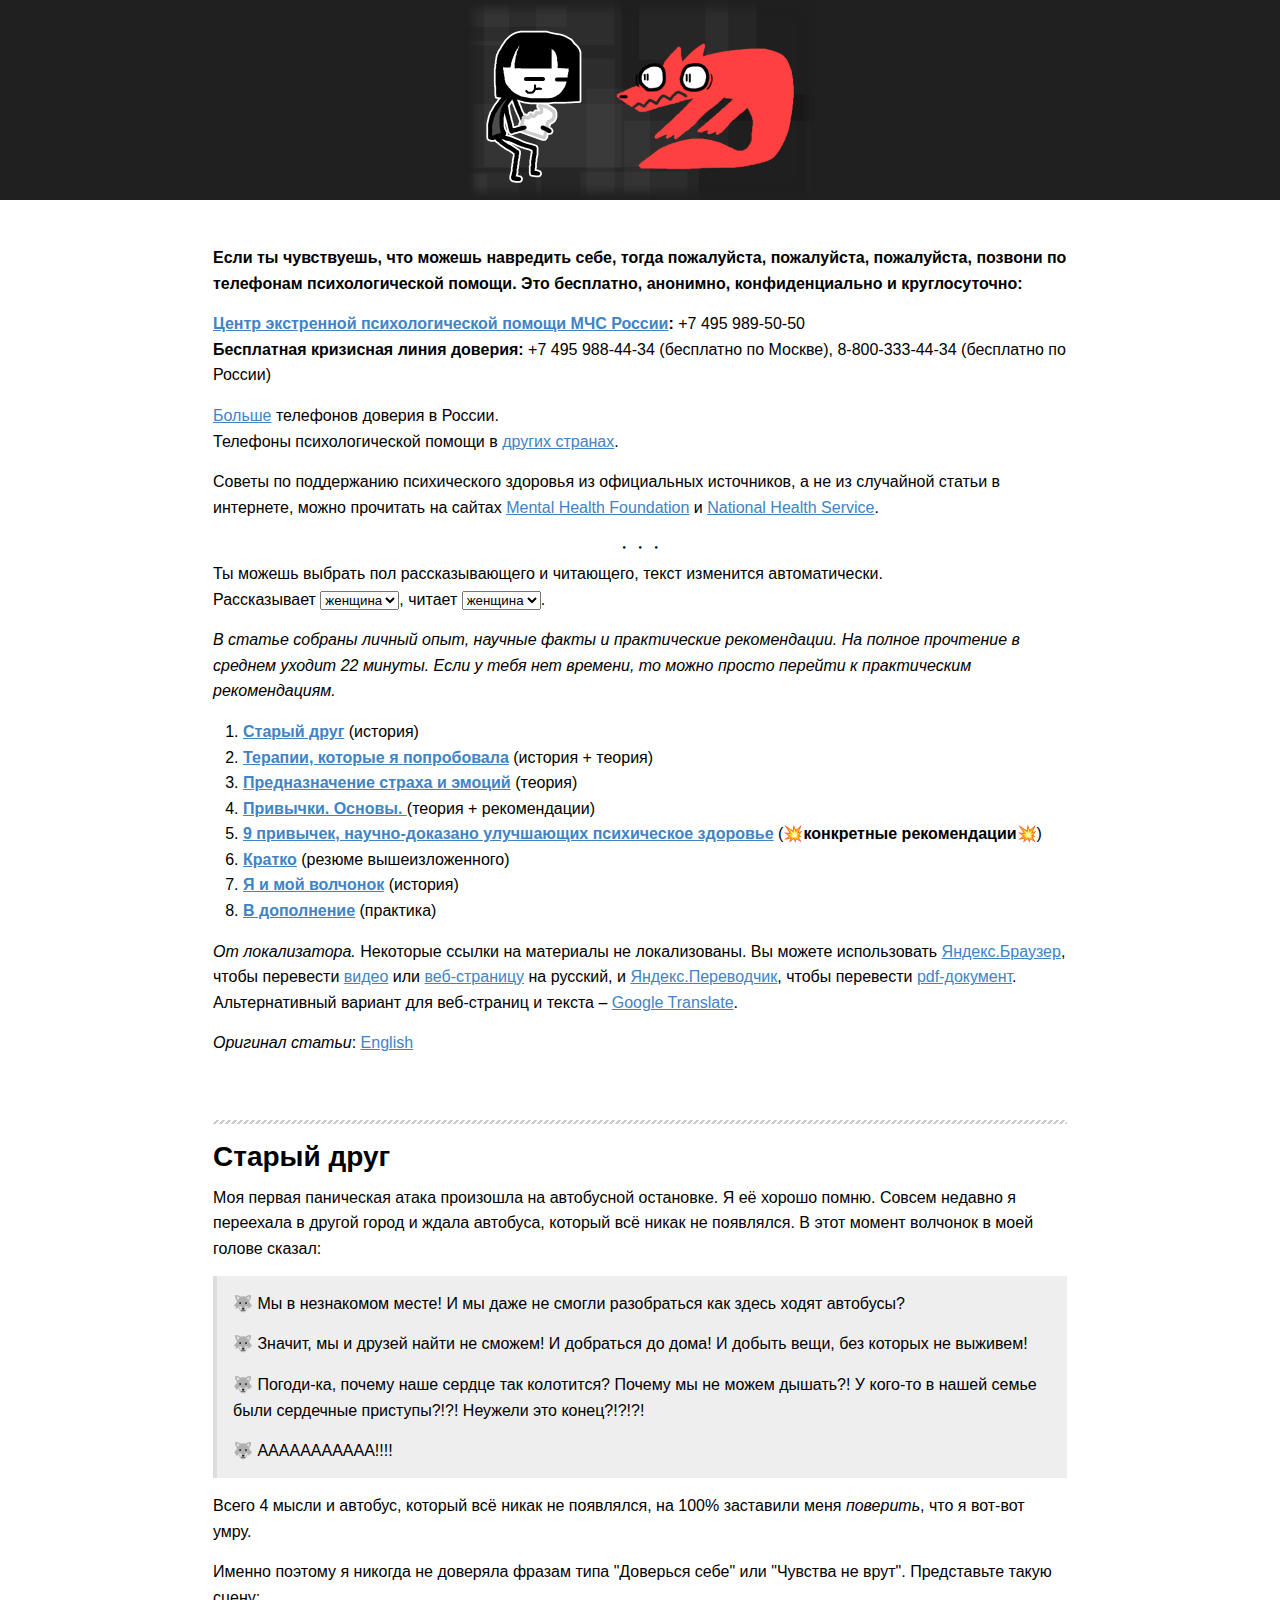
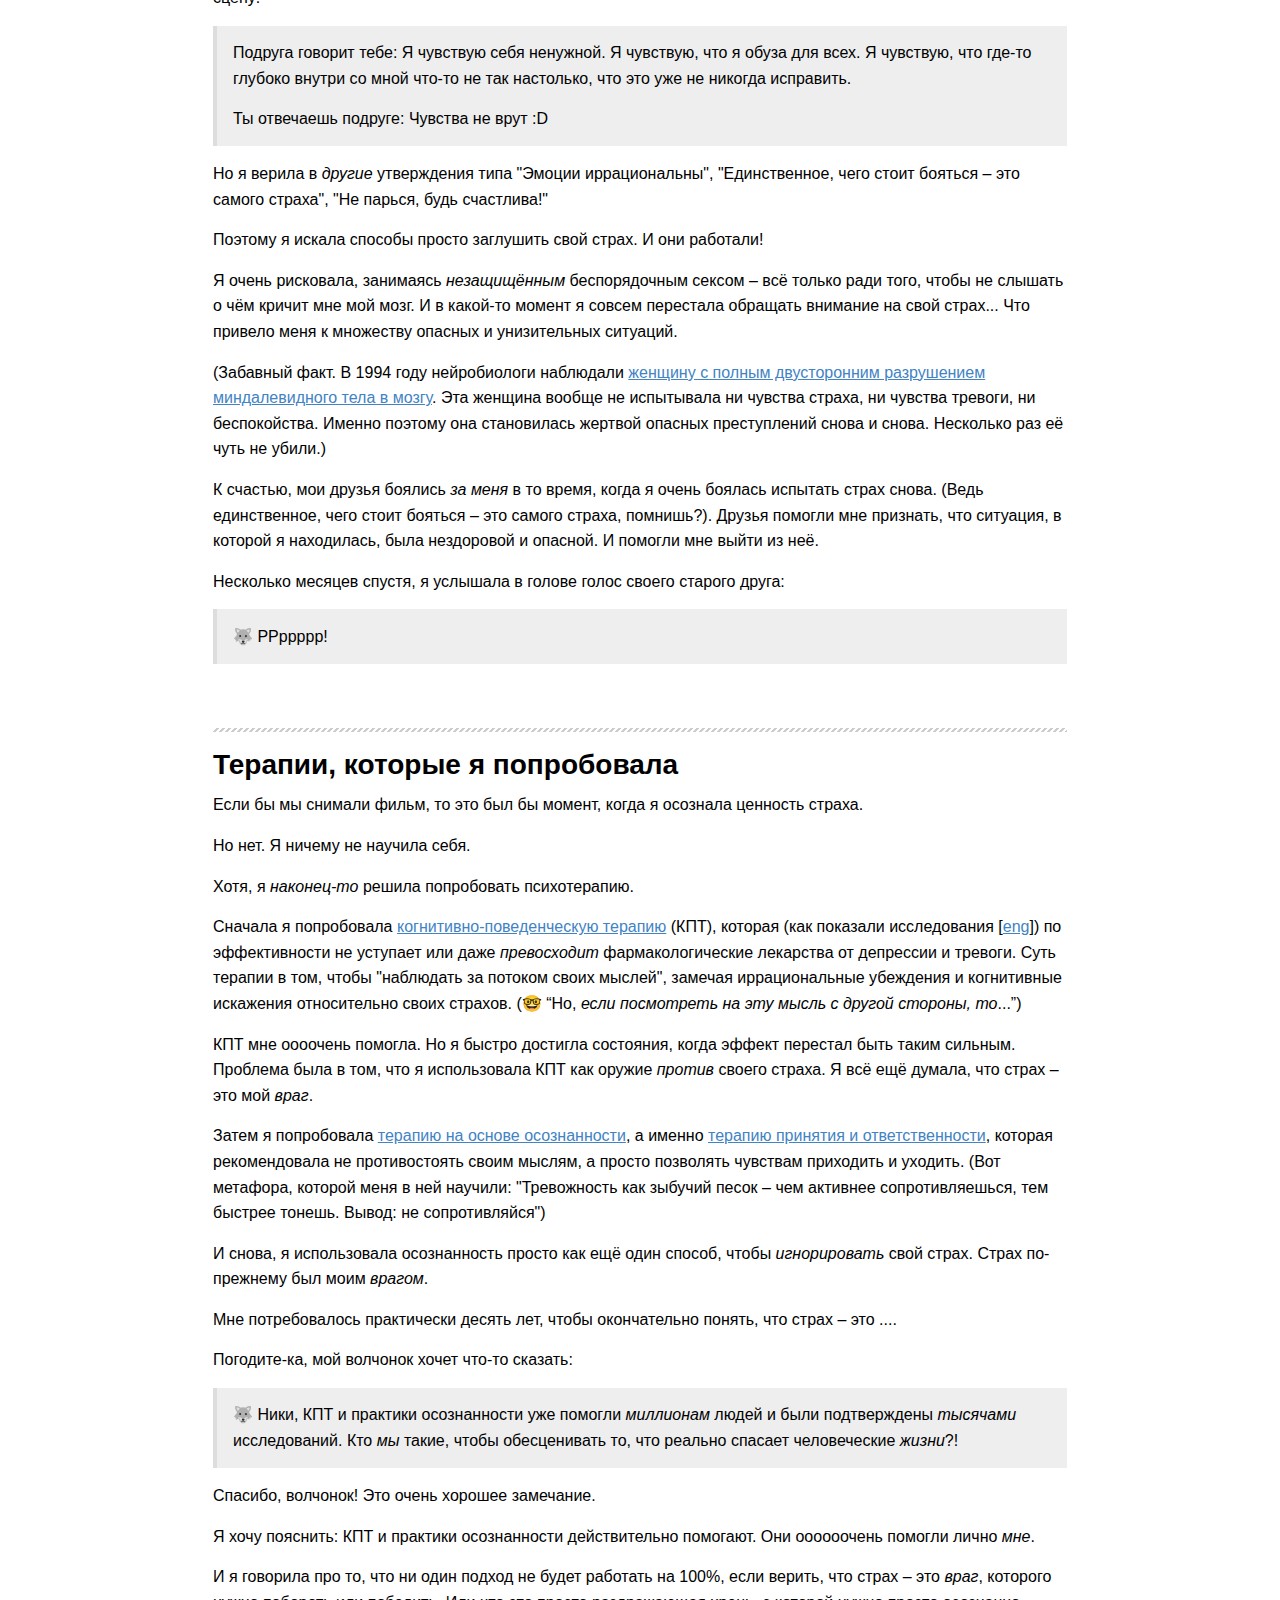
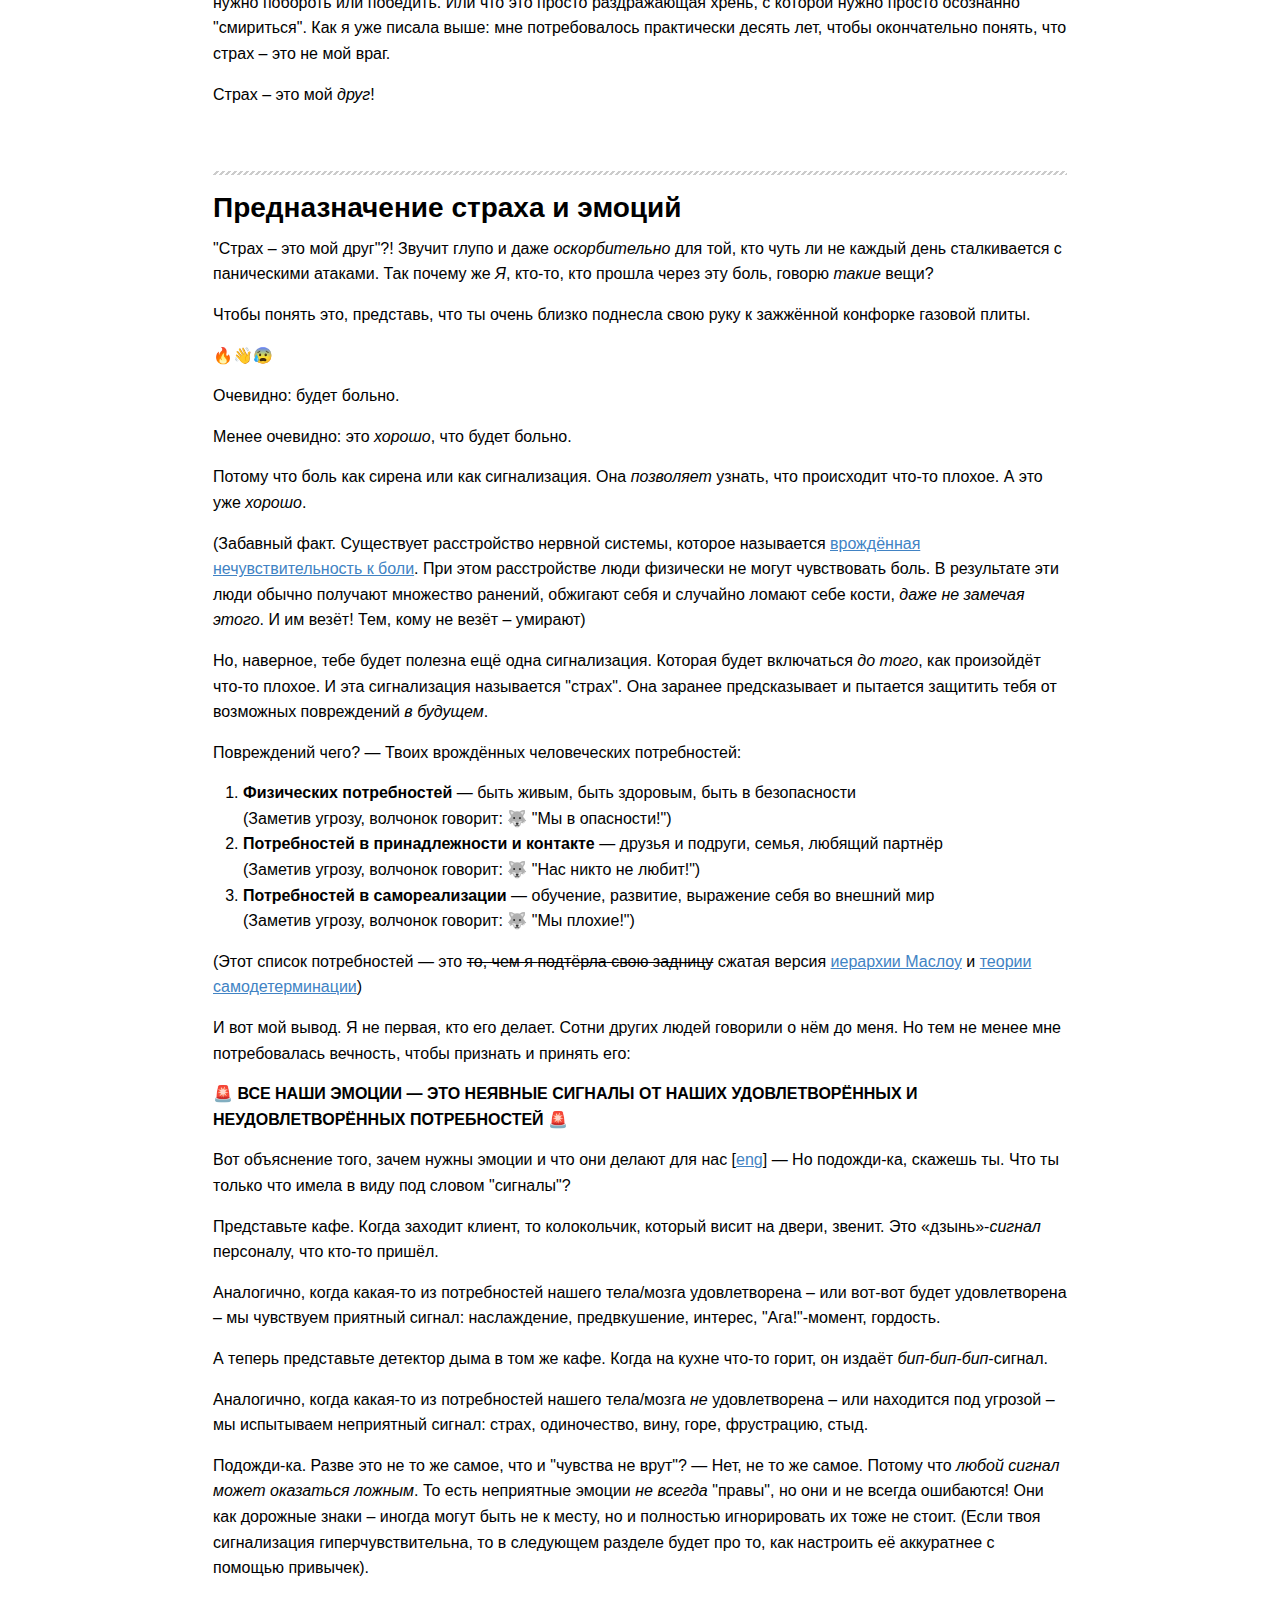
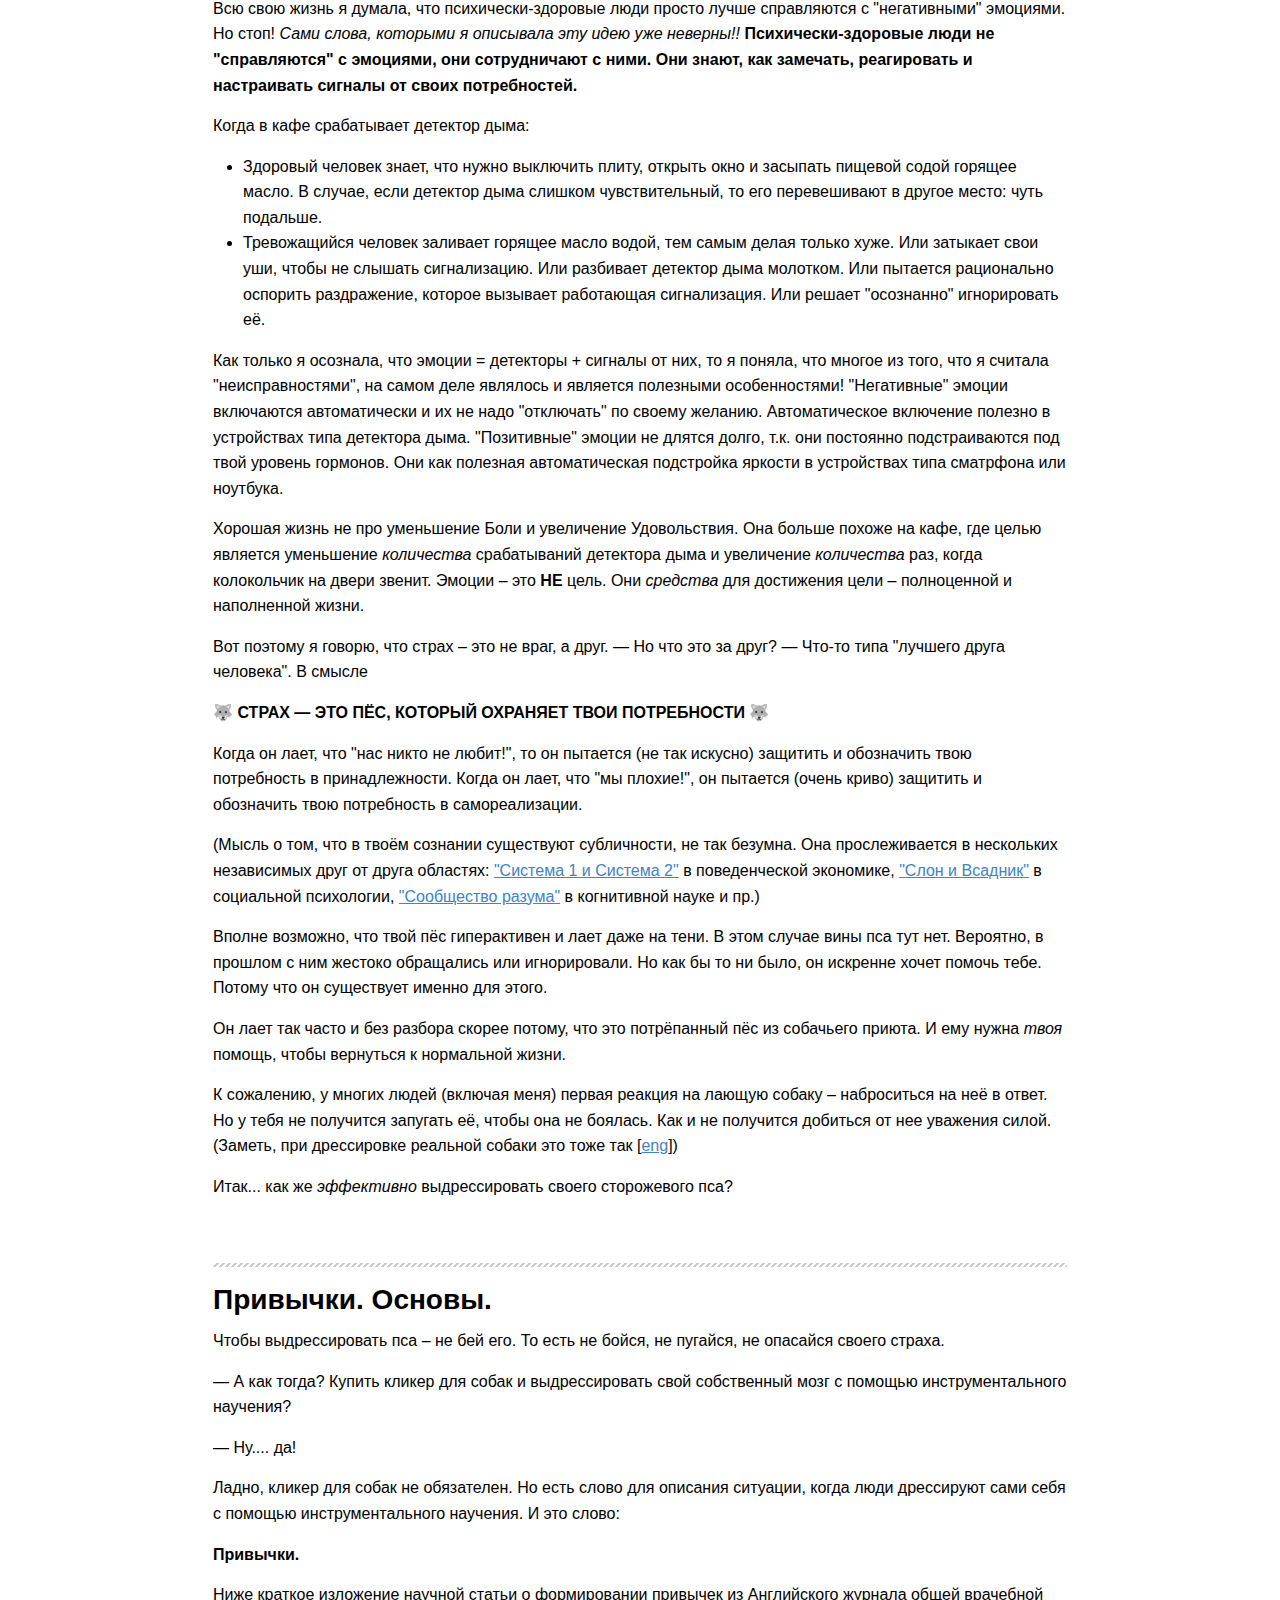
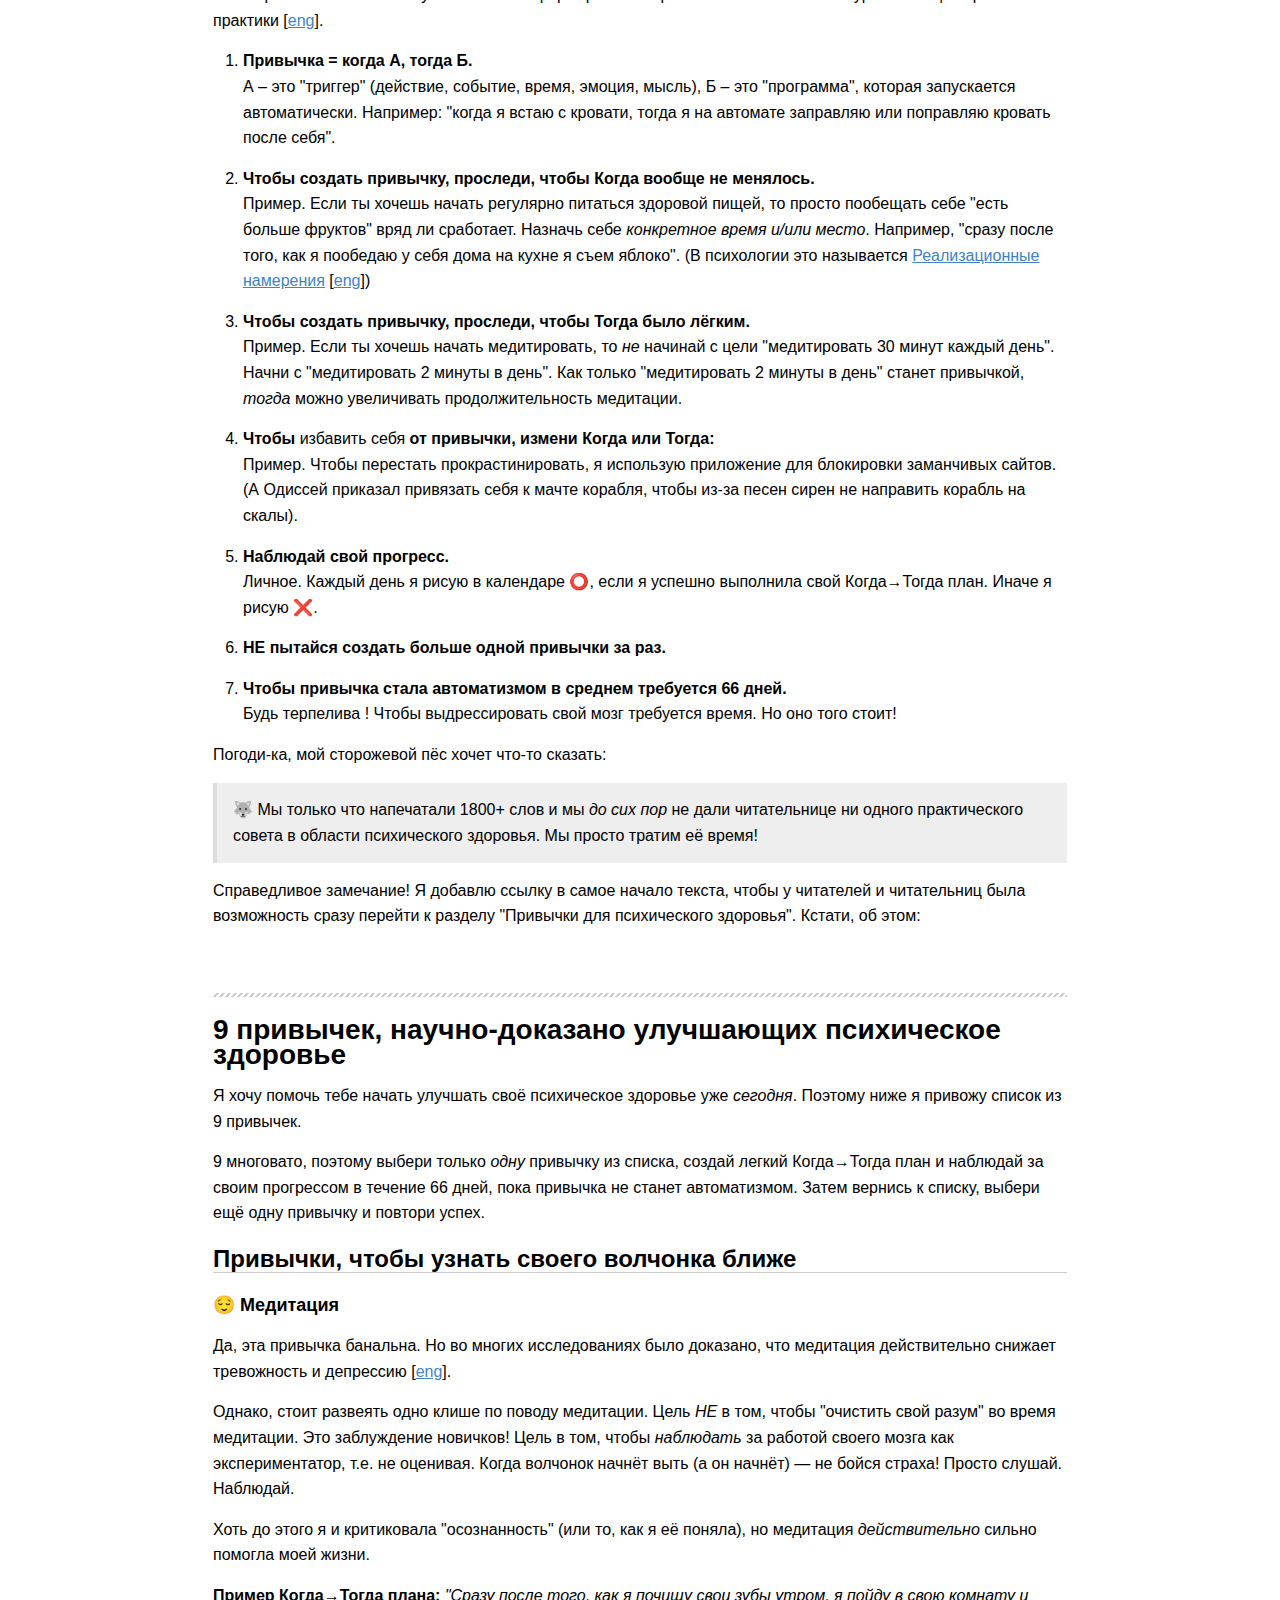
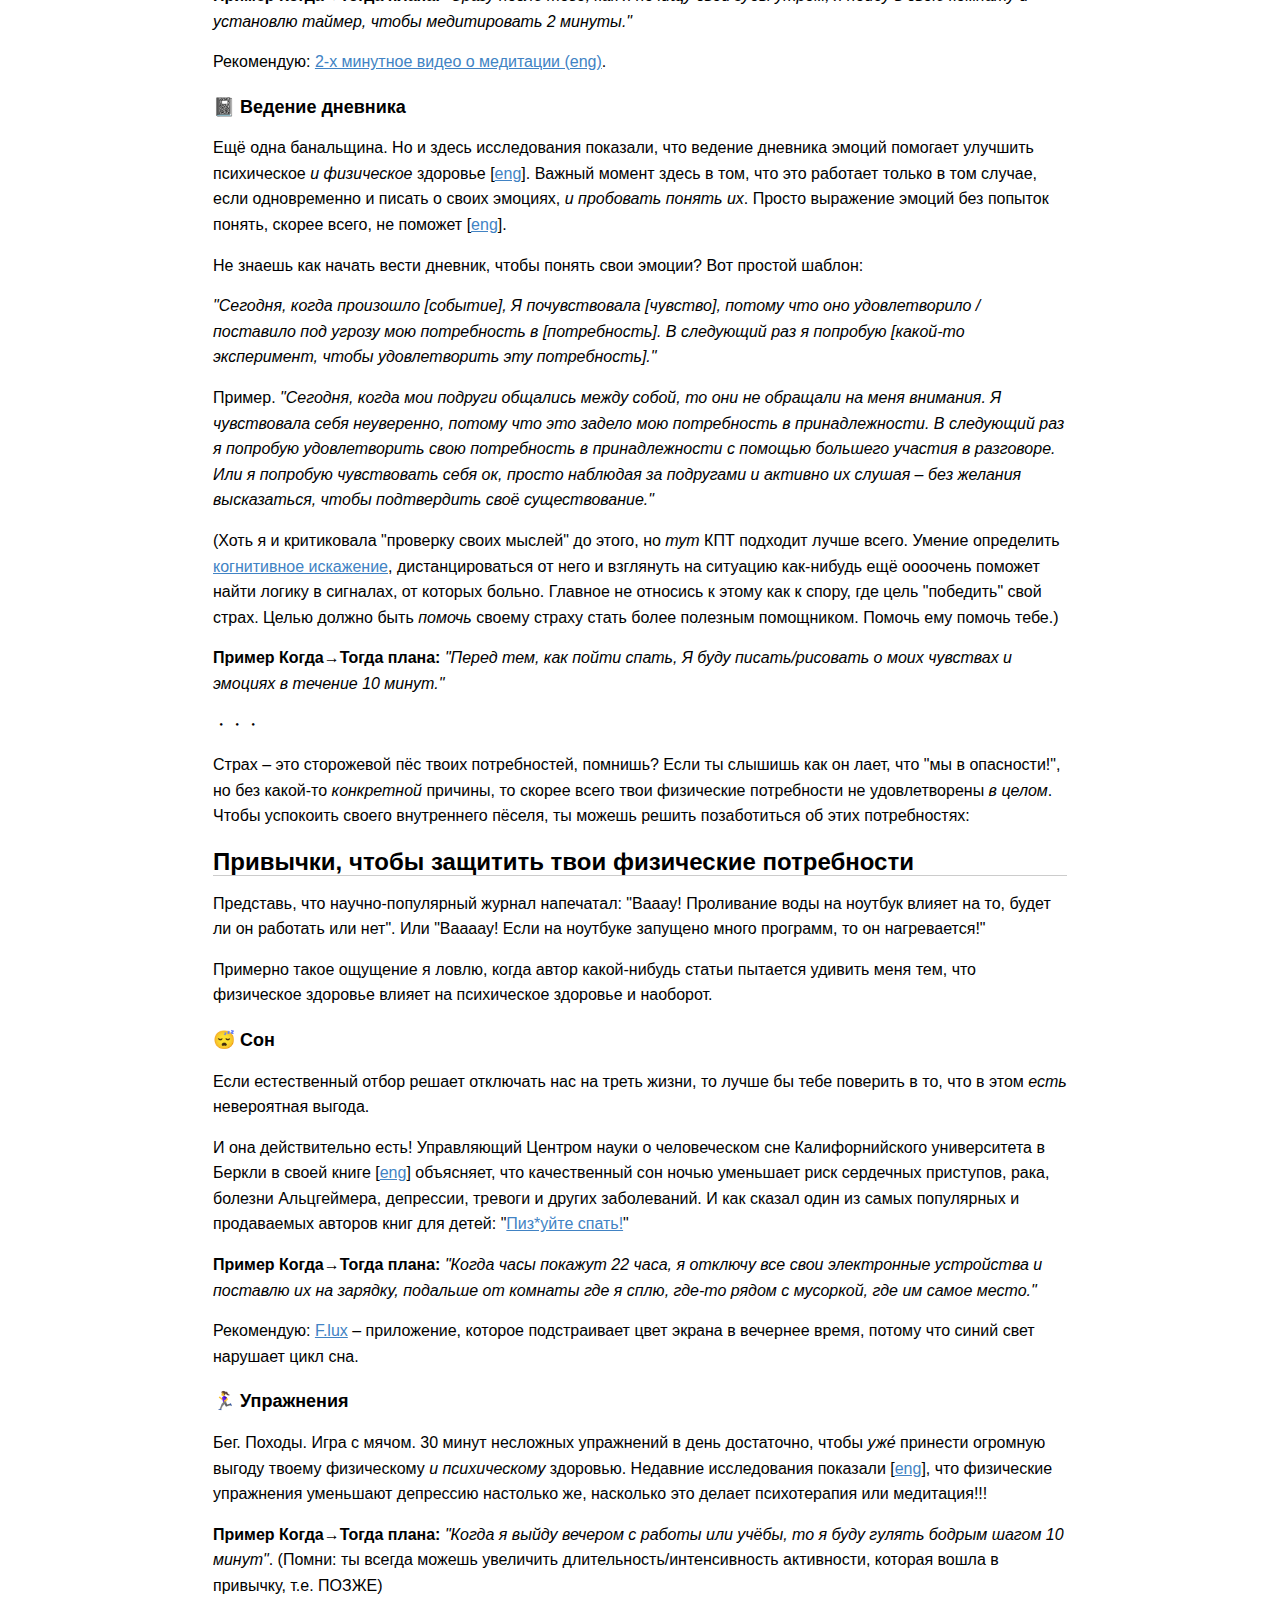
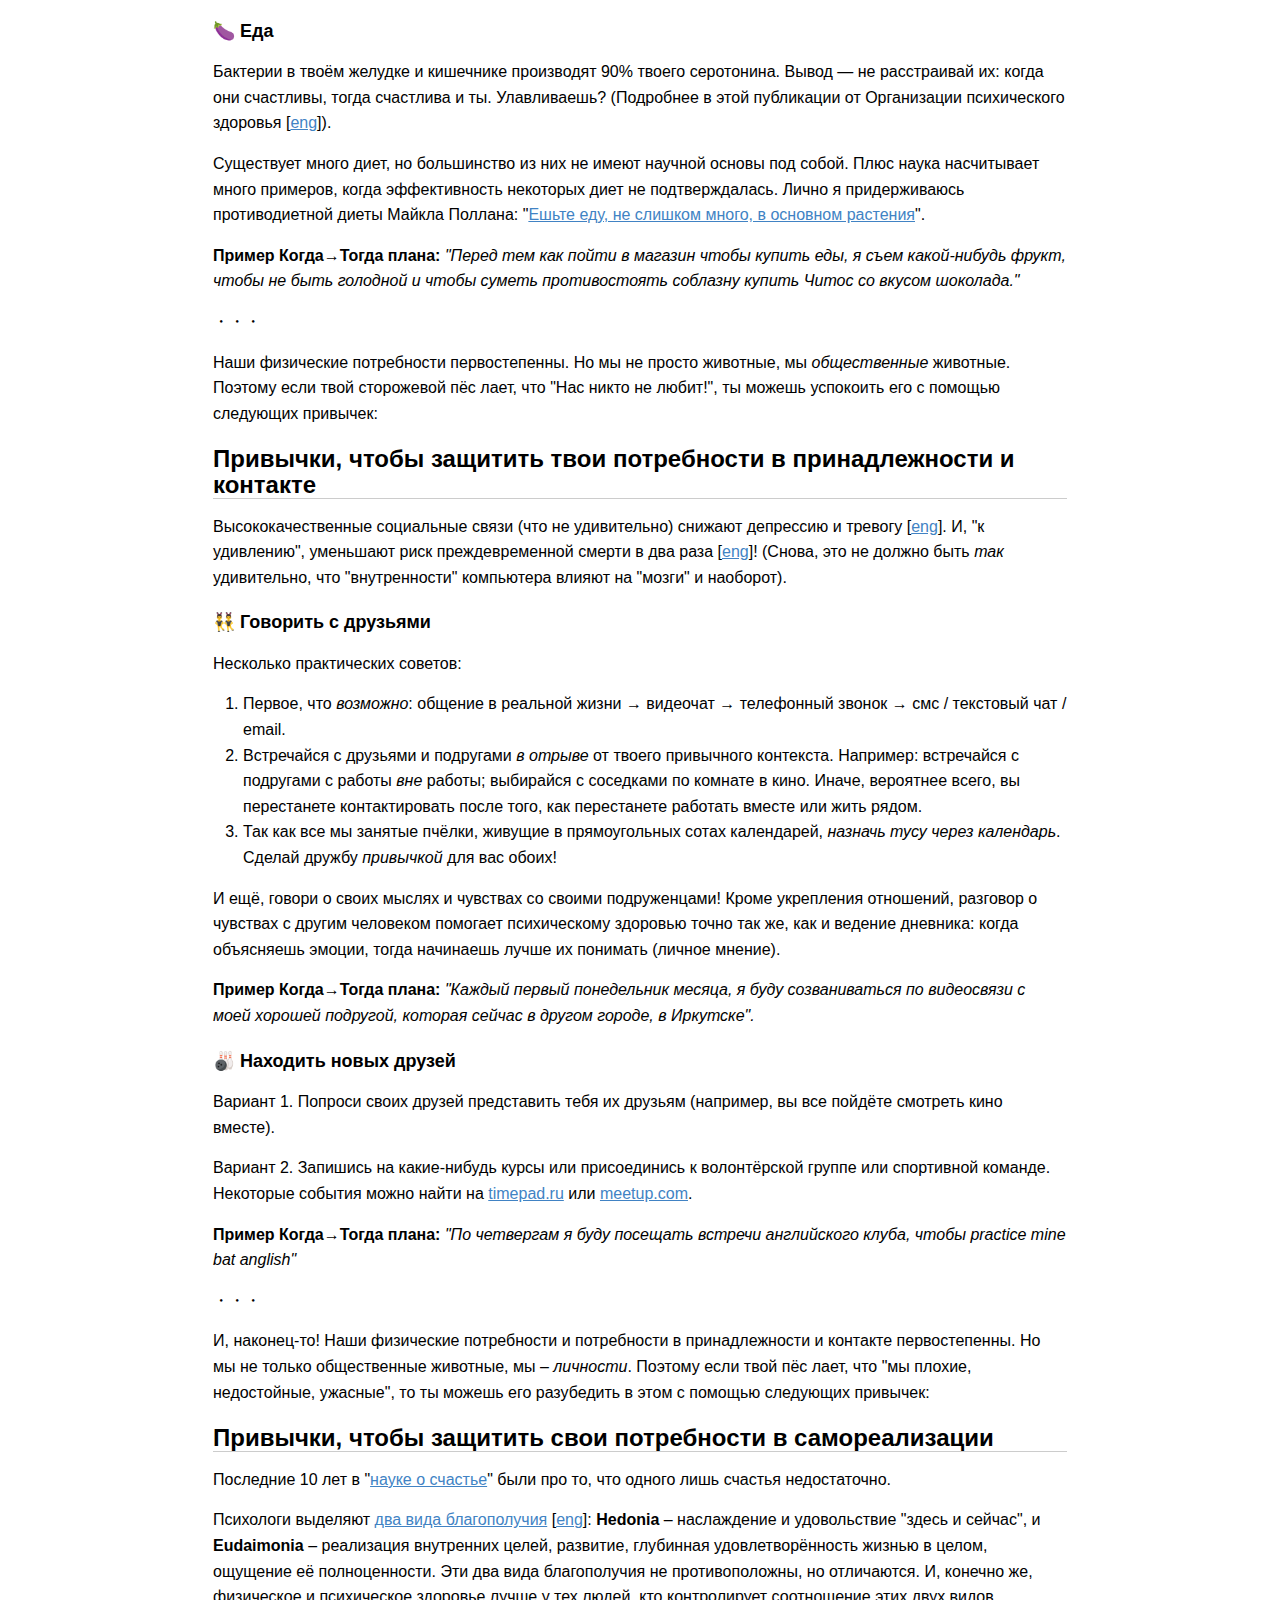
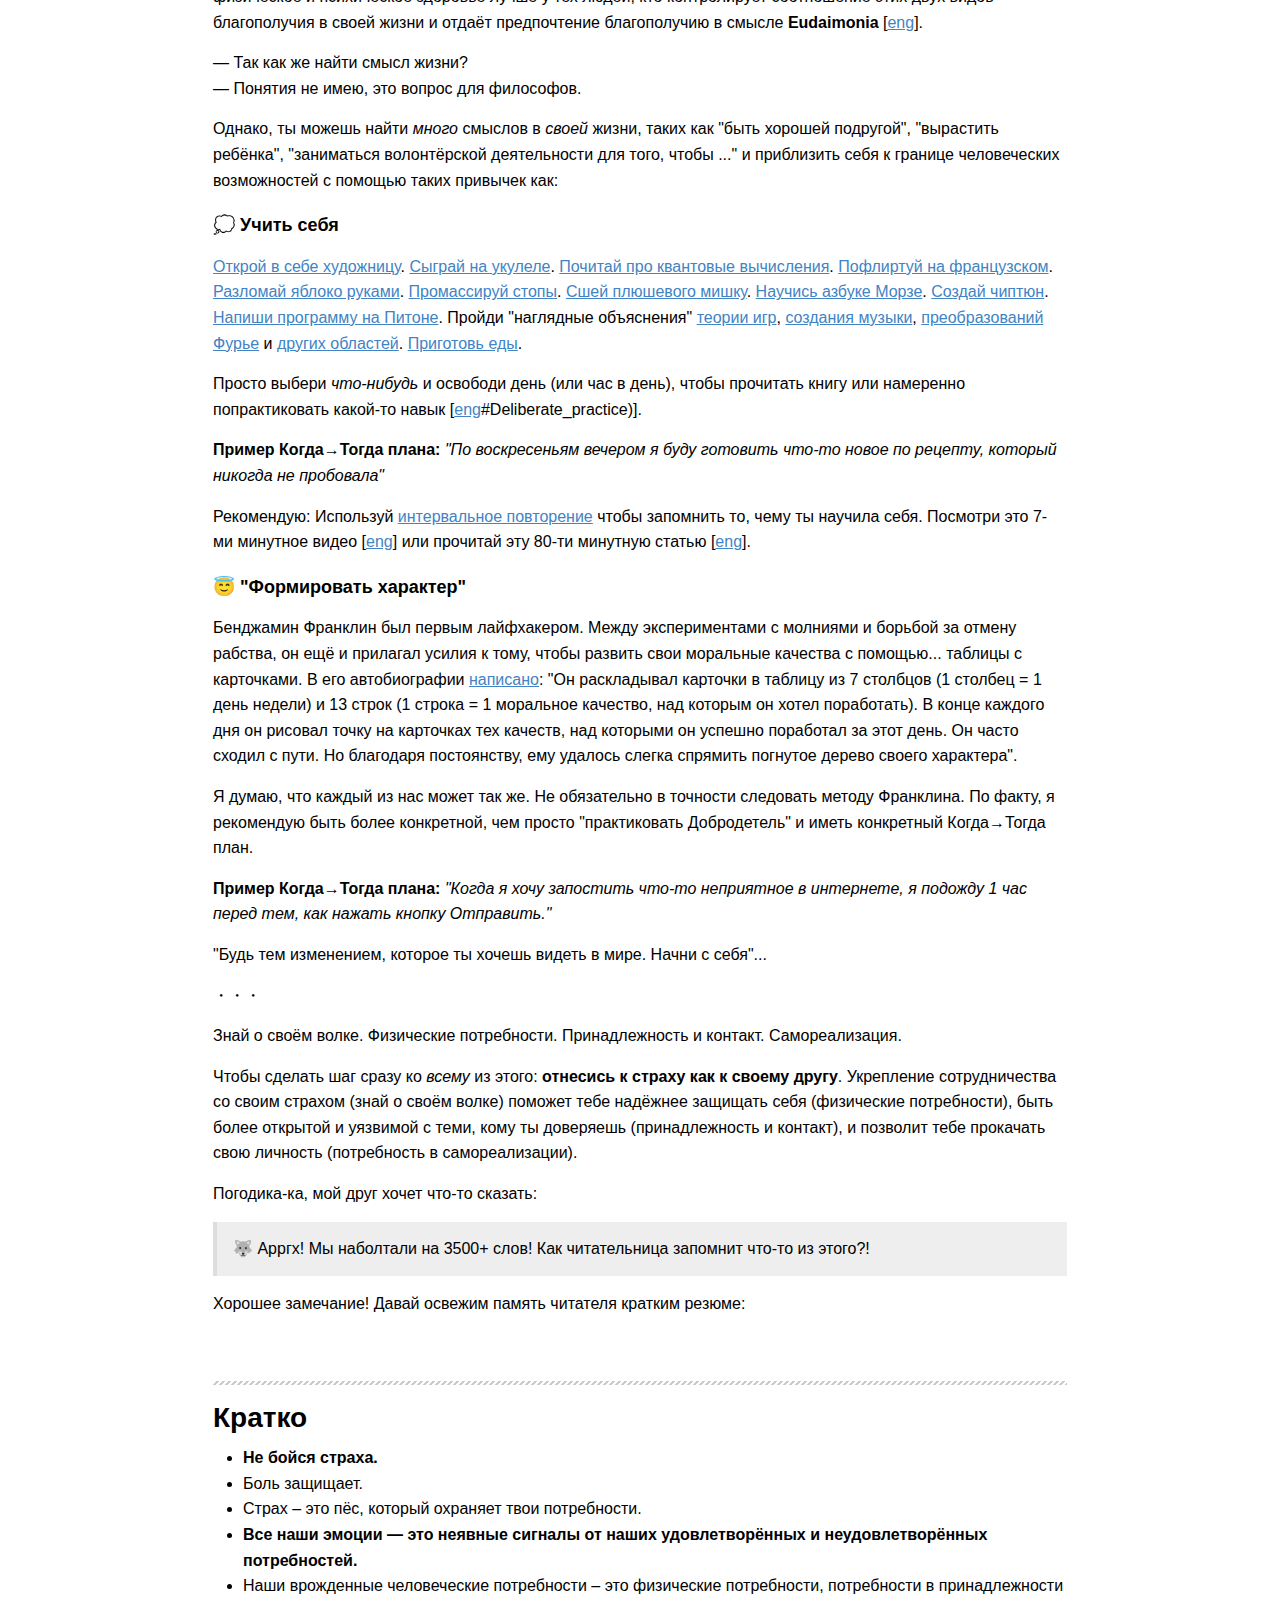
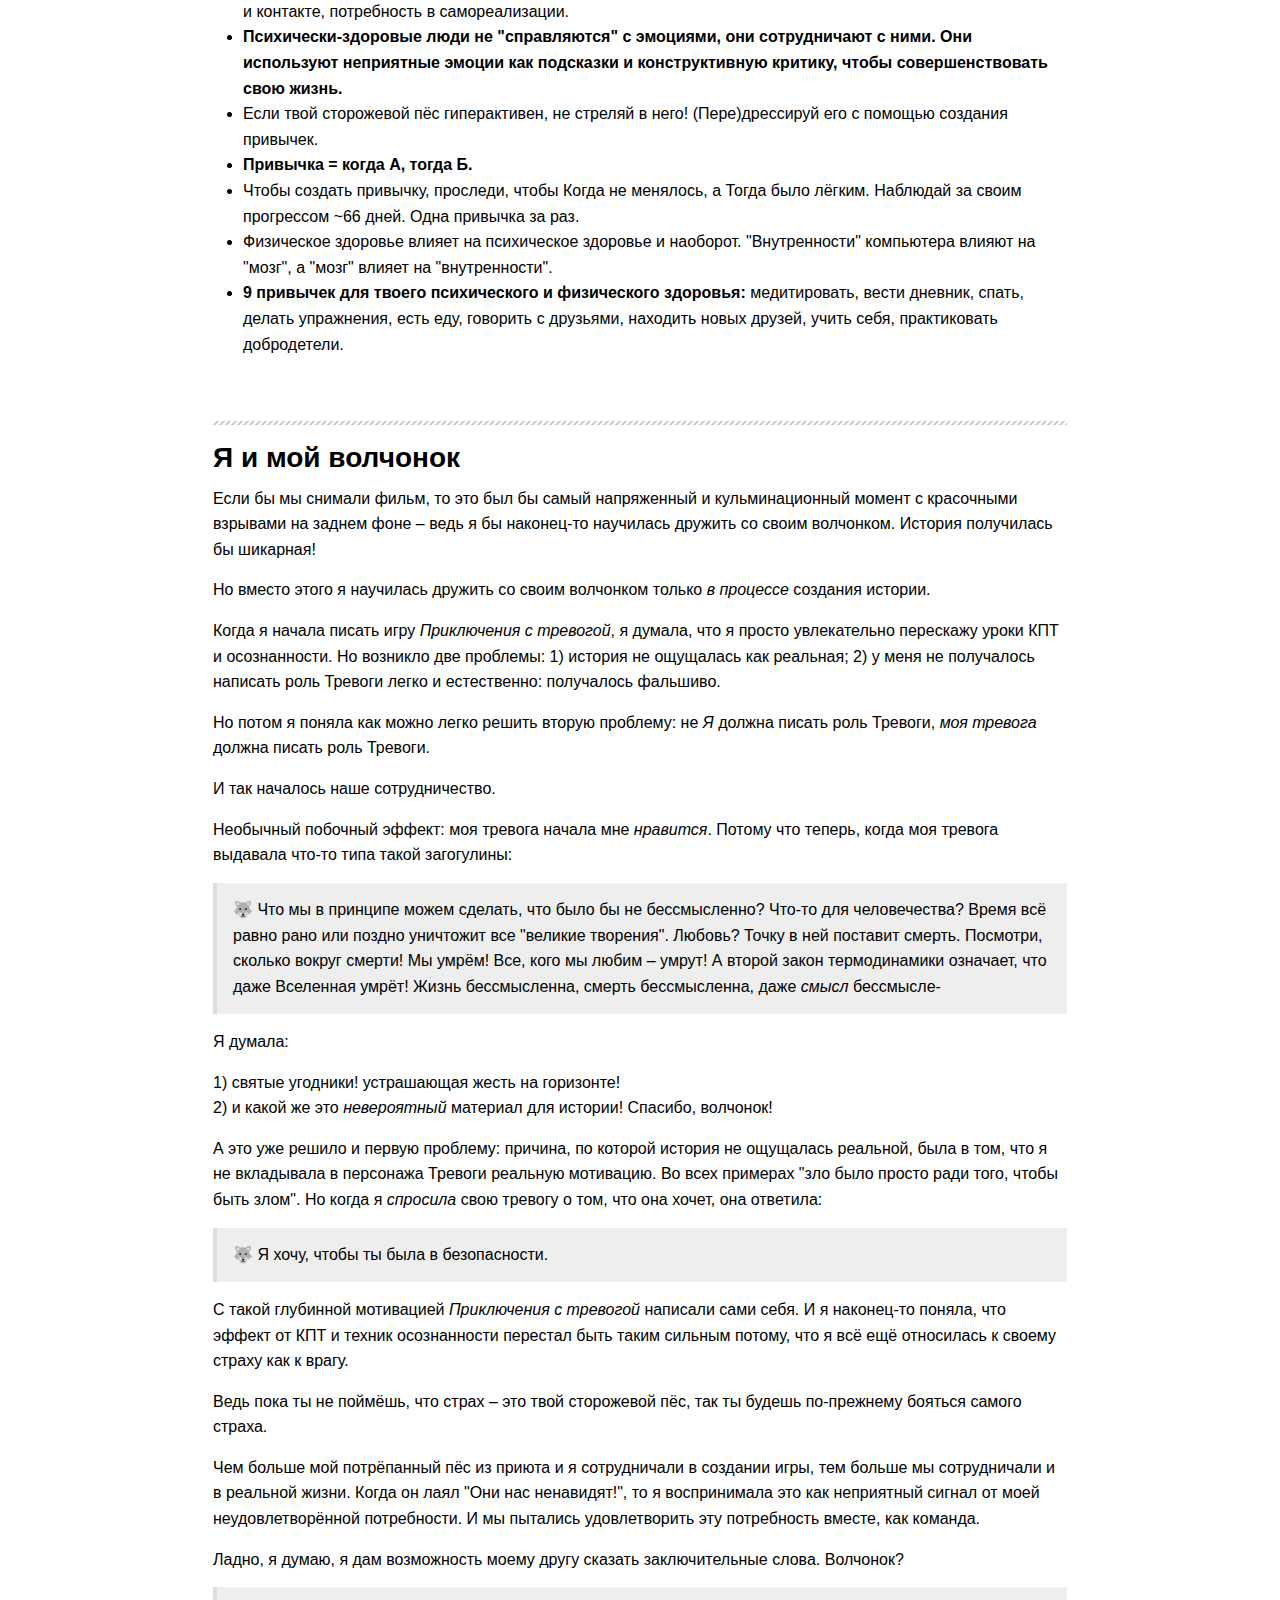
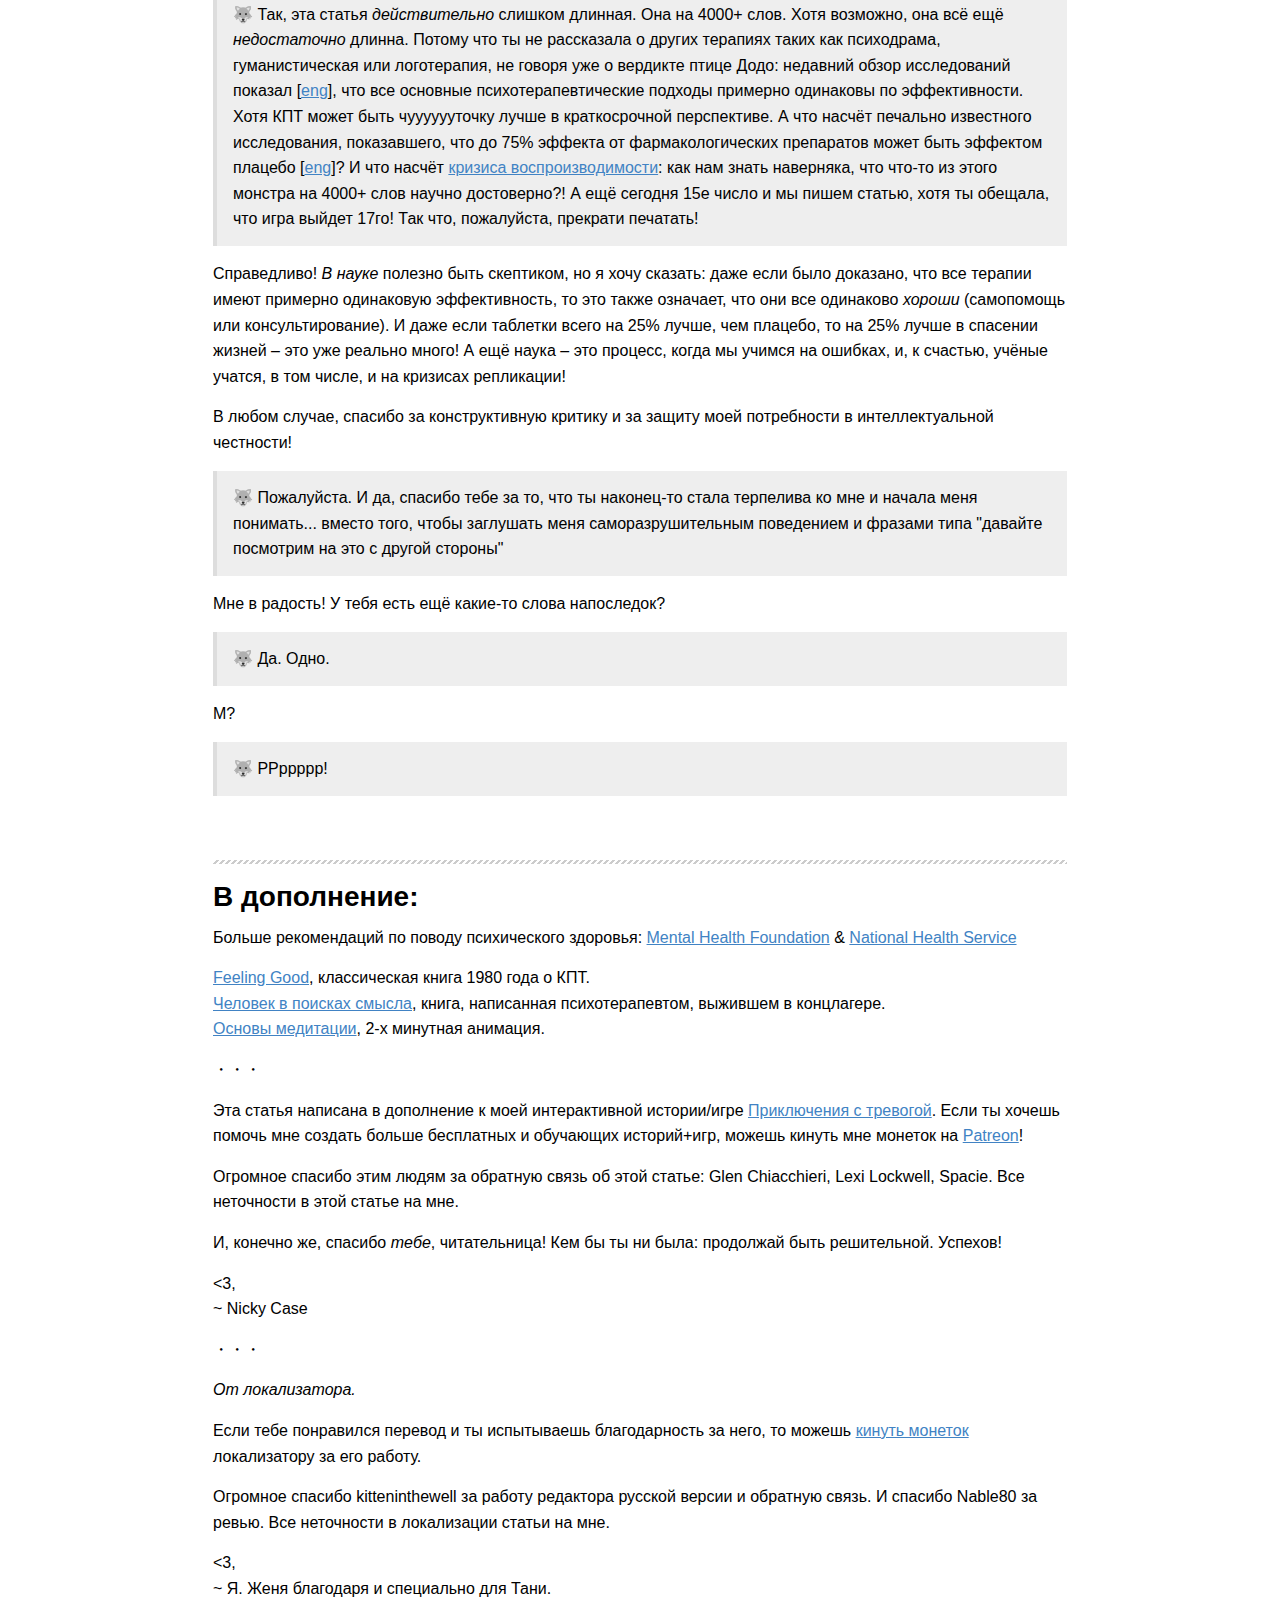
<file: mental-health/index.html>
<!DOCTYPE html>
<html>
<head>

  <!-- THE BIG META -->
  <title>Фишечки о психическом здоровье ft. Тревожный Волчонок</title> <!-- TRANSLATE -->
  <meta name="description" content="История о психическом здоровье с научными и практическими фишечками." /> <!-- TRANSLATE: content -->
  <link rel="icon" type="image/png" href="favicon.png">

  <!-- Twitter Card data -->
  <meta name="twitter:card" content="summary_large_image">
  <meta name="twitter:site" content="@ncasenmare">
  <meta name="twitter:title" content="Фишечки о психическом здоровье ft. Тревожный Волчонок"> <!-- TRANSLATE: content -->
  <meta name="twitter:description" content="История о психическом здоровье с научными и практическими фишечками."> <!-- TRANSLATE: content -->
  <meta name="twitter:image" content="https://ncase.me/mental-health/sharing/thumb.png">

  <!-- Open Graph data -->
  <meta property="og:title" content="Фишечки о психическом здоровье ft. Тревожный Волчонок"> <!-- TRANSLATE: content -->
  <meta property="og:type" content="website">
  <meta property="og:url" content="https://ncase.me/mental-health/">
  <meta property="og:image" content="https://ncase.me/mental-health/sharing/thumb.png">
  <meta property="og:description" content="История о психическом здоровье с научными и практическими фишечками."> <!-- TRANSLATE: content -->
  <meta property="og:site_name" content="Фишечки о психическом здоровье ft. Тревожный Волчонок"> <!-- TRANSLATE: content -->

  <!-- Styles -->
  <link rel="stylesheet" type="text/css" href="index.css">
  <meta name="viewport" content="width=device-width, initial-scale=1">
  <meta charset="utf-8">

  <script>
    function chooseGender(select, maleClass, femaleClass) {
      var males   = document.getElementsByClassName(maleClass);
      var females = document.getElementsByClassName(femaleClass);
      for (var i = 0; i < males.length; ++i) {
        males[i].style.display = select.value == 'male' ?  'inline' : 'none';
      }
      for (var i = 0; i < females.length; ++i) {
        females[i].style.display = select.value == 'male' ? 'none' : 'inline';
      }
    }

    function updateGenders() {
      chooseGender(document.getElementById('narrator-gender'), 'narrator-male', 'narrator-female');
      chooseGender(document.getElementById('reader-gender')  , 'reader-male'  , 'reader-female'  );
    }
  </script>
  <style>
    .narrator-male, reader-male {display: none}
  </style>
</head>

<body onload='updateGenders()'>

<div id="top"><div></div></div>

<!--
First convert md to html using https://markdowntohtml.com/
Then CTRL+R:

change &#39; to '

change
\{\{\s*t\s*\?\s*'(.*?)'\s*:\s'(.*?)'\s*\}\}
to
<span class="narrator-male">$1</span><span class="narrator-female">$2</span>

change
\{\{\s*r\s*\?\s*'(.*?)'\s*:\s'(.*?)'\s*\}\}
to
<span class="reader-male">$1</span><span class="reader-female">$2</span>

or use vue js
-->

<!-- PASTE YOUR EXPORTED MARKDOWN HERE -->
<article>
      <p><strong>Если ты чувствуешь, что можешь навредить себе, тогда пожалуйста, пожалуйста, пожалуйста, позвони по телефонам психологической помощи. Это бесплатно, анонимно, конфиденциально и круглосуточно:</strong></p>
      <p><strong><a href="https://psi.mchs.gov.ru/">Центр экстренной психологической помощи МЧС России</a>:</strong> +7 495 989-50-50<br><strong>Бесплатная кризисная линия доверия:</strong> +7 495 988-44-34 (бесплатно по Москве), 8-800-333-44-34 (бесплатно по России)    </p>
      <p><a href="https://www.b17.ru/blog/310725/">Больше</a> телефонов доверия в России.<br>Телефоны психологической помощи в <a href="https://en.wikipedia.org/wiki/List_of_suicide_crisis_lines">других странах</a>.</p>
      <p>Советы по поддержанию психического здоровья из официальных источников, а не из случайной статьи в интернете, можно прочитать на сайтах <a href="https://www.mentalhealth.org.uk/your-mental-health/looking-after-your-mental-health">Mental Health Foundation</a> и <a href="https://www.nhs.uk/conditions/stress-anxiety-depression/improve-mental-wellbeing/">National Health Service</a>.</p>
      <div style="text-align:center">・・・</div>

      <div>
         Ты можешь выбрать пол рассказывающего и читающего, текст изменится автоматически.<br>
         Рассказывает
         <select id="narrator-gender" onchange="updateGenders()">
               <option value="female">женщина</option>
               <option value="male">мужчина</option>
         </select>,
         читает
         <select id="reader-gender" onchange="updateGenders()">
               <option value="female">женщина</option>
               <option value="male">мужчина</option>
         </select>.
      </div>

      <p><em>В статье собраны личный опыт, научные факты и практические рекомендации. На полное прочтение в среднем уходит 22 минуты. Если у тебя нет времени, то можно просто перейти к практическим рекомендациям.</em></p>
      <ol>
      <li><strong><a href="#toc_0">Старый друг</a></strong> (история)</li>
      <li><strong><a href="#toc_1">Терапии, которые я <span class="narrator-male">попробовал</span><span class="narrator-female">попробовала</span></a></strong> (история + теория)</li>
      <li><strong><a href="#toc_2">Предназначение страха и эмоций</a></strong> (теория)</li>
      <li><strong><a href="#toc_3">Привычки. Основы. </a></strong> (теория + рекомендации)</li>
      <li><strong><a href="#toc_4">9 привычек, научно-доказано улучшающих психическое здоровье</a></strong> (💥<strong>конкретные рекомендации</strong>💥)</li>
      <li><strong><a href="#toc_5">Кратко</a></strong> (резюме вышеизложенного)</li>
      <li><strong><a href="#toc_6">Я и мой волчонок</a></strong> (история)</li>
      <li><strong><a href="#toc_7">В дополнение</a></strong> (практика)</li>
      </ol>
      <p><em>От локализатора.</em> Некоторые ссылки на материалы не локализованы. Вы можете использовать <a href="https://browser.yandex.ru/">Яндекс.Браузер</a>, чтобы перевести
      <a href="https://yandex.ru/blog/company/smotrite-po-russki-yandeks-zapustil-zakadrovyy-perevod-video">видео</a> или <a href="https://yandex.ru/support/browser-mobile-android-phone/navigation/translation.html#words-manual">веб-страницу</a> на русский, и <a href="https://translate.yandex.ru/doc">Яндекс.Переводчик</a>, чтобы перевести <a href="https://yandex.ru/support/translate/document.html">pdf-документ</a>. Альтернативный вариант для веб-страниц и текста – <a href="https://translate.google.com/">Google Translate</a>.</p>
      <p><em>Оригинал статьи</em>: <a href="https://ncase.me/mental-health/">English</a></p>
      <hr>
      <h1 id="-a-name-toc_0-a-"><a name="toc_0"></a> Старый друг</h1>
      <p>Моя первая паническая атака произошла на автобусной остановке. Я её хорошо помню. Совсем недавно я <span class="narrator-male">переехал</span><span class="narrator-female">переехала</span> в другой город и <span class="narrator-male">ждал</span><span class="narrator-female">ждала</span> автобуса, который всё никак не появлялся. В этот момент волчонок в моей голове сказал:</p>
      <blockquote>
      <p>🐺 Мы в незнакомом месте! И мы даже не смогли разобраться как здесь ходят автобусы?</p>
      <p>🐺 Значит, мы и друзей найти не сможем! И добраться до дома! И добыть вещи, без которых не выживем!</p>
      <p>🐺 Погоди-ка, почему наше сердце так колотится? Почему мы не можем дышать?! У кого-то в нашей семье были сердечные приступы?!?! Неужели это конец?!?!?!</p>
      <p>🐺 ААААААААААА!!!!</p>
      </blockquote>
      <p>Всего 4 мысли и автобус, который всё никак не появлялся, на 100% заставили меня <em>поверить</em>, что я вот-вот умру.</p>
      <p>Именно поэтому я никогда не <span class="narrator-male">доверял</span><span class="narrator-female">доверяла</span> фразам типа &quot;Доверься себе&quot; или &quot;Чувства не врут&quot;. Представьте такую сцену:</p>
      <blockquote>
      <p><span class="reader-male">Друг</span><span class="reader-female">Подруга</span> говорит тебе: Я чувствую себя <span class="reader-male">ненужным</span><span class="reader-female">ненужной</span>.
      Я чувствую, что я обуза для всех.
      Я чувствую, что где-то глубоко внутри со мной что-то не так настолько, что это уже не никогда исправить.</p>
      <p>Ты отвечаешь <span class="reader-male">другу</span><span class="reader-female">подруге</span>: Чувства не врут :D</p>
      </blockquote>
      <p>Но я <span class="narrator-male">верил</span><span class="narrator-female">верила</span> в <em>другие</em> утверждения типа &quot;Эмоции иррациональны&quot;, &quot;Единственное, чего стоит бояться – это самого страха&quot;, &quot;Не парься, будь <span class="narrator-male">счастлив</span><span class="narrator-female">счастлива</span>!&quot;</p>
      <p>Поэтому я <span class="narrator-male">искал</span><span class="narrator-female">искала</span> способы просто заглушить свой страх.
      И они работали!</p>
      <p>Я очень <span class="narrator-male">рисковал</span><span class="narrator-female">рисковала</span>, занимаясь <em>незащищённым</em> беспорядочным сексом – всё только ради того, чтобы не слышать о чём кричит мне мой мозг. И в какой-то момент я совсем <span class="narrator-male">перестал</span><span class="narrator-female">перестала</span> обращать внимание на свой страх... Что привело меня к множеству опасных и унизительных ситуаций.</p>
      <p>(Забавный факт. В 1994 году нейробиологи наблюдали <a href="https://ru.wikipedia.org/wiki/S.M.">женщину с полным двусторонним разрушением миндалевидного тела в мозгу</a>. Эта женщина вообще не испытывала ни чувства страха, ни чувства тревоги, ни беспокойства. Именно поэтому она становилась жертвой опасных преступлений снова и снова. Несколько раз её чуть не убили.)</p>
      <p>К счастью, мои друзья боялись <em>за меня</em> в то время, когда я очень <span class="narrator-male">боялся</span><span class="narrator-female">боялась</span> испытать страх снова. (Ведь единственное, чего стоит бояться – это самого страха, помнишь?). Друзья помогли мне признать, что ситуация, в которой я <span class="narrator-male">находился</span><span class="narrator-female">находилась</span>, была нездоровой и опасной. И помогли мне выйти из неё.</p>
      <p>Несколько месяцев спустя, я  <span class="narrator-male">услышал</span><span class="narrator-female">услышала</span> в голове голос своего старого друга:</p>
      <blockquote>
      <p>🐺 РРррррр!</p>
      </blockquote>
      <hr>
      <h1 id="-a-name-toc_1-a-t-"><a name="toc_1"></a> Терапии, которые я <span class="narrator-male">попробовал</span><span class="narrator-female">попробовала</span></h1>
      <p>Если бы мы снимали фильм, то это был бы момент, когда я <span class="narrator-male">осознал</span><span class="narrator-female">осознала</span> ценность страха.</p>
      <p>Но нет. Я ничему не <span class="narrator-male">научил</span><span class="narrator-female">научила</span> себя.</p>
      <p>Хотя, я <em>наконец-то</em> <span class="narrator-male">решил</span><span class="narrator-female">решила</span> попробовать психотерапию.</p>
      <p>Сначала я <span class="narrator-male">попробовал</span><span class="narrator-female">попробовала</span> <a href="https://ru.wikipedia.org/wiki/%D0%9A%D0%BE%D0%B3%D0%BD%D0%B8%D1%82%D0%B8%D0%B2%D0%BD%D0%BE-%D0%BF%D0%BE%D0%B2%D0%B5%D0%B4%D0%B5%D0%BD%D1%87%D0%B5%D1%81%D0%BA%D0%B0%D1%8F_%D0%BF%D1%81%D0%B8%D1%85%D0%BE%D1%82%D0%B5%D1%80%D0%B0%D0%BF%D0%B8%D1%8F">когнитивно-поведенческую терапию</a> (КПТ), которая (как показали исследования [<a href="https://onlinelibrary.wiley.com/doi/full/10.1002/da.20829">eng</a>]) по эффективности не уступает или даже <em>превосходит</em> фармакологические лекарства от депрессии и тревоги. Суть терапии в том, чтобы &quot;наблюдать за потоком своих мыслей&quot;, замечая иррациональные убеждения и когнитивные искажения относительно своих страхов. (🤓 “Но, <em>если посмотреть на эту мысль с другой стороны, то</em>...”)</p>
      <p>КПТ мне оооочень помогла. Но я быстро <span class="narrator-male">достиг</span><span class="narrator-female">достигла</span> состояния, когда эффект перестал быть таким сильным. Проблема была в том, что я <span class="narrator-male">использовал</span><span class="narrator-female">использовала</span> КПТ как оружие <em>против</em> своего страха. Я всё ещё <span class="narrator-male">думал</span><span class="narrator-female">думала</span>, что страх – это мой <em>враг</em>.</p>
      <p>Затем я <span class="narrator-male">попробовал</span><span class="narrator-female">попробовала</span> <a href="https://ru.wikipedia.org/wiki/%D0%9A%D0%BE%D0%B3%D0%BD%D0%B8%D1%82%D0%B8%D0%B2%D0%BD%D0%B0%D1%8F_%D1%82%D0%B5%D1%80%D0%B0%D0%BF%D0%B8%D1%8F_%D0%BD%D0%B0_%D0%BE%D1%81%D0%BD%D0%BE%D0%B2%D0%B5_%D0%BE%D1%81%D0%BE%D0%B7%D0%BD%D0%B0%D0%BD%D0%BD%D0%BE%D1%81%D1%82%D0%B8_(%D0%9A%D0%A2%D0%9D%D0%9E%D0%9E">терапию на основе осознанности</a>, а именно <a href="https://ru.wikipedia.org/wiki/%D0%A2%D0%B5%D1%80%D0%B0%D0%BF%D0%B8%D1%8F_%D0%BF%D1%80%D0%B8%D0%BD%D1%8F%D1%82%D0%B8%D1%8F_%D0%B8_%D0%BE%D1%82%D0%B2%D0%B5%D1%82%D1%81%D1%82%D0%B2%D0%B5%D0%BD%D0%BD%D0%BE%D1%81%D1%82%D0%B8">терапию принятия и ответственности</a>, которая рекомендовала не противостоять своим мыслям, а просто позволять чувствам приходить и уходить. (Вот метафора, которой меня в ней научили: &quot;Тревожность как зыбучий песок – чем активнее сопротивляешься, тем быстрее тонешь. Вывод: не сопротивляйся&quot;)</p>
      <p>И снова, я <span class="narrator-male">использовал</span><span class="narrator-female">использовала</span> осознанность просто как ещё один способ, чтобы <em>игнорировать</em> свой страх. Страх по-прежнему был моим <em>врагом</em>.</p>
      <p>Мне потребовалось практически десять лет, чтобы окончательно понять, что страх – это ....</p>
      <p>Погодите-ка, мой волчонок хочет что-то сказать:</p>
      <blockquote>
      <p>🐺 Ники, КПТ и практики осознанности уже помогли <em>миллионам</em> людей и были подтверждены <em>тысячами</em> исследований. Кто <em>мы</em> такие, чтобы обесценивать то, что реально спасает человеческие <em>жизни</em>?!</p>
      </blockquote>
      <p>Спасибо, волчонок! Это очень хорошее замечание.</p>
      <p>Я хочу пояснить: КПТ и практики осознанности действительно помогают. Они оооооочень помогли лично <em>мне</em>.</p>
      <p>И я <span class="narrator-male">говорил</span><span class="narrator-female">говорила</span> про то, что ни один подход не будет работать на 100%, если верить, что страх – это <em>враг</em>, которого нужно побороть или победить. Или что это просто раздражающая хрень, с которой нужно просто осознанно &quot;смириться&quot;. Как я уже <span class="narrator-male">писал</span><span class="narrator-female">писала</span> выше: мне потребовалось практически десять лет, чтобы окончательно понять, что страх – это не мой враг.</p>
      <p>Страх – это мой <em>друг</em>!</p>
      <hr>
      <h1 id="-a-name-toc_2-a-"><a name="toc_2"></a> Предназначение страха и эмоций</h1>
      <p>&quot;Страх – это мой друг&quot;?! Звучит глупо и даже <em>оскорбительно</em> для <span class="reader-male">того</span><span class="reader-female">той</span>, кто чуть ли не каждый день сталкивается с паническими атаками. Так почему же <em>Я</em>, кто-то, кто <span class="narrator-male">прошёл</span><span class="narrator-female">прошла</span> через эту боль, говорю <em>такие</em> вещи?</p>
      <p>Чтобы понять это, представь, что ты очень близко <span class="reader-male">поднёс</span><span class="reader-female">поднесла</span> свою руку к зажжённой конфорке газовой плиты.</p>
      <p>🔥👋😰</p>
      <p>Очевидно: будет больно.</p>
      <p>Менее очевидно: это <em>хорошо</em>, что будет больно.</p>
      <p>Потому что боль как сирена или как сигнализация. Она <em>позволяет</em> узнать, что происходит что-то плохое. А это уже <em>хорошо</em>.</p>
      <p>(Забавный факт. Существует расстройство нервной системы, которое называется <a href="https://ru.wikipedia.org/wiki/%D0%92%D1%80%D0%BE%D0%B6%D0%B4%D1%91%D0%BD%D0%BD%D0%B0%D1%8F_%D0%BD%D0%B5%D1%87%D1%83%D0%B2%D1%81%D1%82%D0%B2%D0%B8%D1%82%D0%B5%D0%BB%D1%8C%D0%BD%D0%BE%D1%81%D1%82%D1%8C_%D0%BA_%D0%B1%D0%BE%D0%BB%D0%B8_%D1%81_%D0%B0%D0%BD%D0%B3%D0%B8%D0%B4%D1%80%D0%BE%D0%B7%D0%BE%D0%BC">врождённая нечувствительность к боли</a>. При этом расстройстве люди физически не могут чувствовать боль. В результате эти люди обычно получают множество ранений, обжигают себя и случайно ломают себе кости, <em>даже не замечая этого</em>. И им везёт! Тем, кому не везёт – умирают)</p>
      <p>Но, наверное, тебе будет полезна ещё одна сигнализация. Которая будет включаться <em>до того</em>, как произойдёт что-то плохое. И эта сигнализация называется &quot;страх&quot;. Она заранее предсказывает и пытается защитить тебя от возможных повреждений <em>в будущем</em>.</p>
      <p>Повреждений чего? — Твоих врождённых человеческих потребностей:</p>
      <ol>
      <li><strong>Физических потребностей</strong> — быть живым, быть здоровым, быть в безопасности<br>(Заметив угрозу, волчонок говорит: 🐺 &quot;Мы в опасности!&quot;)</li>
      <li><strong>Потребностей в принадлежности и контакте</strong> — друзья и подруги, семья, любящий партнёр<br>(Заметив угрозу, волчонок говорит: 🐺 &quot;Нас никто не любит!&quot;)</li>
      <li><strong>Потребностей в самореализации</strong> — обучение, развитие, выражение себя во внешний мир<br>(Заметив угрозу, волчонок говорит: 🐺 &quot;Мы плохие!&quot;)</li>
      </ol>
      <p>(Этот список потребностей — это <span style="text-decoration:line-through">то, чем я <span class="narrator-male">подтёр</span><span class="narrator-female">подтёрла</span> свою задницу</span> сжатая версия <a href="https://ru.wikipedia.org/wiki/%D0%9F%D0%B8%D1%80%D0%B0%D0%BC%D0%B8%D0%B4%D0%B0_%D0%BF%D0%BE%D1%82%D1%80%D0%B5%D0%B1%D0%BD%D0%BE%D1%81%D1%82%D0%B5%D0%B9_%D0%BF%D0%BE_%D0%9C%D0%B0%D1%81%D0%BB%D0%BE%D1%83">иерархии Маслоу</a> и <a href="https://ru.wikipedia.org/wiki/%D0%A2%D0%B5%D0%BE%D1%80%D0%B8%D1%8F_%D1%81%D0%B0%D0%BC%D0%BE%D0%B4%D0%B5%D1%82%D0%B5%D1%80%D0%BC%D0%B8%D0%BD%D0%B0%D1%86%D0%B8%D0%B8">теории самодетерминации</a>)</p>
      <p>И вот мой вывод. Я не <span class="narrator-male">первый</span><span class="narrator-female">первая</span>, кто его делает. Сотни других людей говорили о нём до меня. Но тем не менее мне потребовалась вечность, чтобы признать и принять его:</p>
      <p><strong>🚨 ВСЕ НАШИ ЭМОЦИИ — ЭТО НЕЯВНЫЕ СИГНАЛЫ ОТ НАШИХ УДОВЛЕТВОРЁННЫХ И НЕУДОВЛЕТВОРЁННЫХ ПОТРЕБНОСТЕЙ 🚨</strong></p>
      <p>Вот объяснение того, зачем нужны эмоции и что они делают для нас [<a href="https://en.wikipedia.org/wiki/Functional_accounts_of_emotion">eng</a>] — Но подожди-ка, скажешь ты. Что ты только что <span class="narrator-male">имел</span><span class="narrator-female">имела</span> в виду под словом &quot;сигналы&quot;?</p>
      <p>Представьте кафе. Когда заходит клиент, то колокольчик, который висит на двери, звенит. Это «дзынь»-<em>сигнал</em> персоналу, что кто-то пришёл.</p>
      <p>Аналогично, когда какая-то из потребностей нашего тела/мозга удовлетворена – или вот-вот будет удовлетворена – мы чувствуем приятный сигнал: наслаждение, предвкушение, интерес, &quot;Ага!&quot;-момент, гордость.</p>
      <p>А теперь представьте детектор дыма в том же кафе. Когда на кухне что-то горит, он издаёт <em>бип-бип-бип</em>-сигнал.</p>
      <p>Аналогично, когда какая-то из потребностей нашего тела/мозга <em>не</em> удовлетворена – или находится под угрозой – мы испытываем неприятный сигнал: страх, одиночество, вину, горе, фрустрацию, стыд.</p>
      <p>Подожди-ка. Разве это не то же самое, что и &quot;чувства не врут&quot;? — Нет, не то же самое. Потому что <em>любой сигнал может оказаться ложным</em>. То есть неприятные эмоции <em>не всегда</em> &quot;правы&quot;, но они и не всегда ошибаются! Они как дорожные знаки – иногда могут быть не к месту, но и полностью игнорировать их тоже не стоит. (Если твоя сигнализация гиперчувствительна, то в следующем разделе будет про то, как настроить её аккуратнее с помощью привычек). </p>
      <p>Всю свою жизнь я <span class="narrator-male">думал</span><span class="narrator-female">думала</span>, что психически-здоровые люди просто лучше справляются с &quot;негативными&quot; эмоциями. Но стоп! <em>Сами слова, которыми я <span class="narrator-male">описывал</span><span class="narrator-female">описывала</span> эту идею уже неверны!!</em> <strong>Психически-здоровые люди не &quot;справляются&quot; с эмоциями, они сотрудничают с ними. Они знают, как замечать, реагировать и настраивать сигналы от своих потребностей.</strong></p>
      <p>Когда в кафе срабатывает детектор дыма:</p>
      <ul>
      <li>Здоровый человек знает, что нужно выключить плиту, открыть окно и засыпать пищевой содой горящее масло. В случае, если детектор дыма слишком чувствительный, то его перевешивают в другое место: чуть подальше.</li>
      <li>Тревожащийся человек заливает горящее масло водой, тем самым делая только хуже. Или затыкает свои уши, чтобы не слышать сигнализацию. Или разбивает детектор дыма молотком. Или пытается рационально оспорить раздражение, которое вызывает работающая сигнализация. Или решает &quot;осознанно&quot; игнорировать её. </li>
      </ul>
      <p>Как только я <span class="narrator-male">осознал</span><span class="narrator-female">осознала</span>, что эмоции = детекторы + сигналы от них, то я <span class="narrator-male">понял</span><span class="narrator-female">поняла</span>, что многое из того, что я <span class="narrator-male">считал</span><span class="narrator-female">считала</span> &quot;неисправностями&quot;, на самом деле являлось и является полезными особенностями! &quot;Негативные&quot; эмоции включаются автоматически и их не надо &quot;отключать&quot; по своему желанию. Автоматическое включение полезно в устройствах типа детектора дыма. &quot;Позитивные&quot; эмоции не длятся долго, т.к. они постоянно подстраиваются под твой уровень гормонов. Они как полезная автоматическая подстройка яркости в устройствах типа сматрфона или ноутбука.</p>
      <p>Хорошая жизнь не про уменьшение Боли и увеличение Удовольствия. Она больше похоже на кафе, где целью является уменьшение <em>количества</em> срабатываний детектора дыма и увеличение <em>количества</em> раз, когда колокольчик на двери звенит. Эмоции – это <strong>НЕ</strong> цель. Они <em>средства</em> для достижения цели – полноценной и наполненной жизни.</p>
      <p>Вот поэтому я говорю, что страх – это не враг, а друг. — Но что это за друг? — Что-то типа &quot;лучшего друга человека&quot;. В смысле</p>
      <p><strong>🐺 СТРАХ — ЭТО ПЁС, КОТОРЫЙ ОХРАНЯЕТ ТВОИ ПОТРЕБНОСТИ 🐺</strong></p>
      <p>Когда он лает, что &quot;нас никто не любит!&quot;, то он пытается (не так искусно) защитить и обозначить твою потребность в принадлежности. Когда он лает, что &quot;мы плохие!&quot;, он пытается (очень криво) защитить и обозначить твою потребность в самореализации.</p>
      <p>(Мысль о том, что в твоём сознании существуют субличности, не так безумна. Она прослеживается в нескольких независимых друг от друга областях: <a href="https://ru.wikipedia.org/wiki/%D0%94%D1%83%D0%BC%D0%B0%D0%B9_%D0%BC%D0%B5%D0%B4%D0%BB%D0%B5%D0%BD%D0%BD%D0%BE%E2%80%A6_%D1%80%D0%B5%D1%88%D0%B0%D0%B9_%D0%B1%D1%8B%D1%81%D1%82%D1%80%D0%BE">&quot;Система 1 и Система 2&quot;</a> в поведенческой экономике, <a href="https://en.wikipedia.org/wiki/The_Righteous_Mind">&quot;Слон и Всадник&quot;</a> в социальной психологии, <a href="https://ru.wikipedia.org/wiki/%D0%A1%D0%BE%D0%BE%D0%B1%D1%89%D0%B5%D1%81%D1%82%D0%B2%D0%BE_%D0%A0%D0%B0%D0%B7%D1%83%D0%BC%D0%B0">&quot;Сообщество разума&quot;</a> в когнитивной науке и пр.)</p>
      <p>Вполне возможно, что твой пёс гиперактивен и лает даже на тени. В этом случае вины пса тут нет. Вероятно, в прошлом с ним жестоко обращались или игнорировали. Но как бы то ни было, он искренне хочет помочь тебе. Потому что он существует именно для этого.</p>
      <p>Он лает так часто и без разбора скорее потому, что это потрёпанный пёс из собачьего приюта. И ему нужна <em>твоя</em> помощь, чтобы вернуться к нормальной жизни.</p>
      <p>К сожалению, у многих людей (включая меня) первая реакция на лающую собаку – наброситься на неё в ответ. Но у тебя не получится запугать её, чтобы она не боялась. Как и не получится добиться от нее уважения силой. (Заметь, при дрессировке реальной собаки это тоже так [<a href="http://dogscouts.org/base/tonto-site/uploads/2014/10/620_art_training_methods.pdf">eng</a>])  </p>
      <p>Итак... как же <em>эффективно</em> выдрессировать своего сторожевого пса?</p>
      <hr>
      <h1 id="-a-name-toc_3-a-"><a name="toc_3"></a> Привычки. Основы.</h1>
      <p>Чтобы выдрессировать пса – не бей его. То есть не бойся, не пугайся, не опасайся своего страха.</p>
      <p>— А как тогда? Купить кликер для собак и выдрессировать свой собственный мозг с помощью инструментального научения? </p>
      <p>— Ну.... да!</p>
      <p>Ладно, кликер для собак не обязателен. Но есть слово для описания ситуации, когда люди дрессируют сами себя с помощью инструментального научения. И это слово:</p>
      <p><strong>Привычки.</strong></p>
      <p>Ниже краткое изложение научной статьи о формировании привычек из Английского журнала общей врачебной практики [<a href="https://bjgp.org/content/bjgp/62/605/664.full.pdf">eng</a>].</p>
      <ol>
      <li><p><strong>Привычка = когда А, тогда Б.</strong><br>А – это &quot;триггер&quot; (действие, событие, время, эмоция, мысль), Б – это &quot;программа&quot;, которая запускается автоматически. Например: &quot;когда я встаю с кровати, тогда я на автомате заправляю или поправляю кровать после себя&quot;.</p>
      </li>
      <li><p><strong>Чтобы создать привычку, проследи, чтобы Когда вообще не менялось.</strong><br>Пример. Если ты хочешь начать регулярно питаться здоровой пищей, то просто пообещать себе &quot;есть больше фруктов&quot; вряд ли сработает. Назначь себе <em>конкретное время и/или место</em>. Например, &quot;сразу после того, как я пообедаю у себя дома на кухне я съем яблоко&quot;. (В психологии это называется <a href="https://ru.wikipedia.org/wiki/%D0%A0%D0%B5%D0%B0%D0%BB%D0%B8%D0%B7%D0%B0%D1%86%D0%B8%D0%BE%D0%BD%D0%BD%D1%8B%D0%B5_%D0%BD%D0%B0%D0%BC%D0%B5%D1%80%D0%B5%D0%BD%D0%B8%D1%8F">Реализационные намерения</a> [<a href="http://kops.uni-konstanz.de/bitstream/handle/123456789/10101/99Goll_ImpInt.pdf">eng</a>])</p>
      </li>
      <li><p><strong>Чтобы создать привычку, проследи, чтобы Тогда было лёгким.</strong><br>Пример. Если ты хочешь начать медитировать, то <em>не</em> начинай c цели &quot;медитировать 30 минут каждый день&quot;. Начни с &quot;медитировать 2 минуты в день&quot;. Как только &quot;медитировать 2 минуты в день&quot; станет привычкой, <em>тогда</em> можно увеличивать продолжительность медитации. </p>
      </li>
      <li><p><strong>Чтобы </strong>избавить себя<strong> от привычки, измени Когда или Тогда:</strong><br>Пример. Чтобы перестать прокрастинировать, я использую приложение для блокировки заманчивых сайтов. (А Одиссей приказал привязать себя к мачте корабля, чтобы из-за песен сирен не направить корабль на скалы). </p>
      </li>
      <li><p><strong>Наблюдай свой прогресс.</strong><br>Личное. Каждый день я рисую в календаре ⭕, если я успешно <span class="narrator-male">выполнил</span><span class="narrator-female">выполнила</span> свой Когда→Тогда план. Иначе я рисую ❌.</p>
      </li>
      <li><p><strong>НЕ пытайся создать больше одной привычки за раз.</strong>    </p>
      </li>
      <li><p><strong>Чтобы привычка стала автоматизмом в среднем требуется 66 дней.</strong><br>Будь <span class="reader-male">терпелив</span><span class="reader-female">терпелива</span> ! Чтобы выдрессировать свой мозг требуется время. Но оно того стоит!</p>
      </li>
      </ol>
      <p>Погоди-ка, мой сторожевой пёс хочет что-то сказать:</p>
      <blockquote>
      <p>🐺 Мы только что напечатали 1800+ слов и мы <em>до сих пор</em> не дали <span class="reader-male">читателю</span><span class="reader-female">читательнице</span> ни одного практического совета в области психического здоровья. Мы просто тратим <span class="reader-male">его</span><span class="reader-female">её</span> время!</p>
      </blockquote>
      <p>Справедливое замечание! Я добавлю ссылку в самое начало текста, чтобы у читателей и читательниц была возможность сразу перейти к разделу &quot;Привычки для психического здоровья&quot;. Кстати, об этом: </p>
      <hr>
      <h1 id="-a-name-toc_4-a-9-"><a name="toc_4"></a> 9 привычек, научно-доказано улучшающих психическое здоровье</h1>
      <p>Я хочу помочь тебе начать улучшать своё психическое здоровье уже <em>сегодня</em>. Поэтому ниже я привожу список из 9 привычек.</p>
      <p>9 многовато, поэтому выбери только <em>одну</em> привычку из списка, создай легкий Когда→Тогда план и наблюдай за своим прогрессом в течение 66 дней, пока привычка не станет автоматизмом. Затем вернись к списку, выбери ещё одну привычку и повтори успех.</p>
      <h2 id="-">Привычки, чтобы узнать своего волчонка ближе</h2>
      <h3 id="-">😌 Медитация</h3>
      <p>Да, эта привычка банальна. Но во многих исследованиях было доказано, что медитация действительно снижает тревожность и депрессию [<a href="https://jamanetwork.com/journals/jamainternalmedicine/article-abstract/1809754">eng</a>].</p>
      <p>Однако, стоит развеять одно клише по поводу медитации. Цель <em>НЕ</em> в том, чтобы &quot;очистить свой разум&quot; во время медитации. Это заблуждение новичков! Цель в том, чтобы <em>наблюдать</em> за работой своего мозга как экспериментатор, т.е. не оценивая. Когда волчонок начнёт выть (а он начнёт) — не бойся страха! Просто слушай. Наблюдай. </p>
      <p>Хоть до этого я и <span class="narrator-male">критиковал</span><span class="narrator-female">критиковала</span> &quot;осознанность&quot; (или то, как я её <span class="narrator-male">понял</span><span class="narrator-female">поняла</span>), но медитация <em>действительно</em> сильно помогла моей жизни. </p>
      <p><strong>Пример Когда→Тогда плана:</strong> <em>&quot;Сразу после того, как я почищу свои зубы утром, я пойду в свою комнату и установлю таймер, чтобы медитировать 2 минуты.&quot;</em>  </p>
      <p>Рекомендую: <a href="https://www.youtube.com/watch?v=rqoxYKtEWEc">2-х минутное видео о медитации (eng)</a>.</p>
      <h3 id="-">📓 Ведение дневника</h3>
      <p>Ещё одна банальщина. Но и здесь исследования показали, что ведение дневника эмоций помогает улучшить психическое <em>и физическое</em> здоровье [<a href="http://citeseerx.ist.psu.edu/viewdoc/download?doi=10.1.1.518.1710&amp;rep=rep1&amp;type=pdf">eng</a>]. Важный момент здесь в том, что это работает только в том случае, если одновременно и писать о своих эмоциях, <em>и пробовать понять их</em>. Просто выражение эмоций без попыток понять, скорее всего, не поможет [<a href="https://www.researchgate.net/profile/Philip_Ullrich/publication/11212874_Journaling_about_stressful_events_Effects_of_cognitive_processing_and_emotional_expression/links/0fcfd5090027dd0d0a000000.pdf">eng</a>].</p>
      <p>Не знаешь как начать вести дневник, чтобы понять свои эмоции? Вот простой шаблон:</p>
      <p><em>&quot;Сегодня, когда произошло [событие], Я <span class="reader-male">почувствовал</span><span class="reader-female">почувствовала</span> [чувство], потому что оно удовлетворило / поставило под угрозу мою потребность в [потребность]. В следующий раз я попробую [какой-то эксперимент, чтобы удовлетворить эту потребность].&quot;</em></p>
      <p>Пример. <em>&quot;Сегодня, когда мои <span class="reader-male">друзья</span><span class="reader-female">подруги</span> общались между собой, то они не обращали на меня внимания. Я <span class="reader-male">чувствовал</span><span class="reader-female">чувствовала</span> себя неуверенно, потому что это задело мою потребность в принадлежности. В следующий раз я попробую удовлетворить свою потребность в принадлежности с помощью большего участия в разговоре. Или я попробую чувствовать себя ок, просто наблюдая за <span class="reader-male">друзьями</span><span class="reader-female">подругами</span> и активно их слушая – без желания высказаться, чтобы подтвердить своё существование.&quot;</em>  </p>
      <p>(Хоть я и <span class="narrator-male">критиковал</span><span class="narrator-female">критиковала</span> &quot;проверку своих мыслей&quot; до этого, но <em>тут</em> КПТ подходит лучше всего. Умение определить <a href="https://ru.wikipedia.org/wiki/%D0%A1%D0%BF%D0%B8%D1%81%D0%BE%D0%BA_%D0%BA%D0%BE%D0%B3%D0%BD%D0%B8%D1%82%D0%B8%D0%B2%D0%BD%D1%8B%D1%85_%D0%B8%D1%81%D0%BA%D0%B0%D0%B6%D0%B5%D0%BD%D0%B8%D0%B9">когнитивное искажение</a>, дистанцироваться от него и взглянуть на ситуацию как-нибудь ещё оооочень поможет найти логику в сигналах, от которых больно. Главное не относись к этому как к спору, где цель &quot;победить&quot; свой страх. Целью должно быть <em>помочь</em> своему страху стать более полезным помощником. Помочь ему помочь тебе.)</p>
      <p><strong>Пример Когда→Тогда плана:</strong> <em>&quot;Перед тем, как пойти спать, Я буду писать/рисовать о моих чувствах и эмоциях в течение 10 минут.&quot;</em></p>
      <p>・・・</p>
      <p>Страх – это сторожевой пёс твоих потребностей, помнишь? Если ты слышишь как он лает, что &quot;мы в опасности!&quot;, но без какой-то <em>конкретной</em> причины, то скорее всего твои физические потребности не удовлетворены <em>в целом</em>. Чтобы успокоить своего внутреннего пёселя, ты можешь решить позаботиться об этих потребностях:</p>
      <h2 id="-">Привычки, чтобы защитить твои физические потребности</h2>
      <p>Представь, что научно-популярный журнал напечатал: &quot;Вааау! Проливание воды на ноутбук влияет на то, будет ли он работать или нет&quot;. Или &quot;Ваааау! Если на ноутбуке запущено много программ, то он нагревается!&quot;</p>
      <p>Примерно такое ощущение я ловлю, когда автор какой-нибудь статьи пытается удивить меня тем, что физическое здоровье влияет на психическое здоровье и наоборот.</p>
      <h3 id="-">😴 Сон</h3>
      <p>Если естественный отбор решает отключать нас на треть жизни, то лучше бы тебе поверить в то, что в этом <em>есть</em> невероятная выгода. </p>
      <p>И она действительно есть! Управляющий Центром науки о человеческом сне Калифорнийского университета в Беркли в своей книге [<a href="https://www.indiebound.org/book/9781501144318">eng</a>] объясняет, что качественный сон ночью уменьшает риск сердечных приступов, рака, болезни Альцгеймера, депрессии, тревоги и других заболеваний. И как сказал один из самых популярных и продаваемых авторов книг для детей: &quot;<a href="https://ru.wikipedia.org/wiki/Go_the_Fuck_to_Sleep">Пиз*уйте спать!</a>&quot;</p>
      <p><strong>Пример Когда→Тогда плана:</strong> <em>&quot;Когда часы покажут 22 часа, я отключу все свои электронные устройства и поставлю их на зарядку, подальше от комнаты где я сплю, где-то рядом с мусоркой, где им самое место.&quot;</em></p>
      <p>Рекомендую: <a href="https://justgetflux.com/">F.lux</a> – приложение, которое подстраивает цвет экрана в вечернее время, потому что синий свет нарушает цикл сна.</p>
      <h3 id="-">🏃‍♀️ Упражнения</h3>
      <p>Бег. Походы. Игра с мячом. 30 минут несложных упражнений в день достаточно, чтобы <em>уже́</em> принести огромную выгоду твоему физическому <em>и психическому</em> здоровью. Недавние исследования показали [<a href="https://www.sciencedirect.com/science/article/abs/pii/S0022395616300383">eng</a>], что физические упражнения уменьшают депрессию настолько же, насколько это делает психотерапия или медитация!!!</p>
      <p><strong>Пример Когда→Тогда плана:</strong> <em>&quot;Когда я выйду вечером с работы или учёбы, то я буду гулять бодрым шагом 10 минут&quot;</em>. (Помни: ты всегда можешь увеличить длительность/интенсивность активности, которая вошла в привычку, т.е. ПОЗЖЕ) </p>
      <h3 id="-">🍆 Еда</h3>
      <p>Бактерии в твоём желудке и кишечнике производят 90% твоего серотонина. Вывод — не расстраивай их: когда они счастливы, тогда <span class="reader-male">счастлив</span><span class="reader-female">счастлива</span> и ты. Улавливаешь? (Подробнее в этой публикации от Организации психического здоровья [<a href="https://www.mentalhealth.org.uk/publications/feeding-minds">eng</a>]).</p>
      <p>Существует много диет, но большинство из них не имеют научной основы под собой. Плюс наука насчитывает много примеров, когда эффективность некоторых диет не подтверждалась. Лично я придерживаюсь противодиетной диеты Майкла Поллана: &quot;<a href="https://www.mann-ivanov-ferber.ru/books/v-zashitu-edy/">Ешьте еду, не слишком много, в основном растения</a>&quot;.</p>
      <p><strong>Пример Когда→Тогда плана:</strong> <em>&quot;Перед тем как пойти в магазин чтобы купить еды, я съем какой-нибудь фрукт, чтобы не быть <span class="narrator-male">голодным</span><span class="narrator-female">голодной</span> и чтобы суметь противостоять соблазну купить Читос со вкусом шоколада.&quot;</em> </p>
      <p>・・・</p>
      <p>Наши физические потребности первостепенны. Но мы не просто животные, мы <em>общественные</em> животные. Поэтому если твой сторожевой пёс лает, что &quot;Нас никто не любит!&quot;, ты можешь успокоить его с помощью следующих привычек:</p>
      <h2 id="-">Привычки, чтобы защитить твои потребности в принадлежности и контакте</h2>
      <p>Высококачественные социальные связи (что не удивительно) снижают депрессию и тревогу [<a href="https://www.ncbi.nlm.nih.gov/pmc/articles/PMC3455910/pdf/11524_2006_Article_44.pdf">eng</a>]. И, &quot;к удивлению&quot;, уменьшают риск преждевременной смерти в два раза [<a href="https://journals.plos.org/plosmedicine/article?id=10.1371/journal.pmed.1000316&amp;mod=article_inline">eng</a>]! (Снова, это не должно быть <em>так</em> удивительно, что &quot;внутренности&quot; компьютера влияют на &quot;мозги&quot; и наоборот).</p>
      <h3 id="-">👯‍♂️ Говорить с друзьями</h3>
      <p>Несколько практических советов:</p>
      <ol>
      <li>Первое, что <em>возможно</em>: общение в реальной жизни → видеочат → телефонный звонок → смс / текстовый чат / email.</li>
      <li>Встречайся с друзьями и подругами <em>в отрыве</em> от твоего привычного контекста. Например: встречайся с <span class="reader-male">друзьями</span><span class="reader-female">подругами</span> с работы <em>вне</em> работы; выбирайся с <span class="reader-male">соседями</span><span class="reader-female">соседками</span> по комнате в кино. Иначе, вероятнее всего, вы перестанете контактировать после того, как перестанете работать вместе или жить рядом.</li>
      <li>Так как все мы занятые пчёлки, живущие в прямоугольных сотах календарей, <em>назначь тусу через календарь</em>. Сделай дружбу <em>привычкой</em> для вас обоих!</li>
      </ol>
      <p>И ещё, говори о своих мыслях и чувствах со своими <span class="reader-male">корешами</span><span class="reader-female">подруженцами</span>!  Кроме укрепления отношений, разговор о чувствах с другим человеком помогает психическому здоровью точно так же, как и ведение дневника: когда объясняешь эмоции, тогда начинаешь лучше их понимать (личное мнение).</p>
      <p><strong>Пример Когда→Тогда плана:</strong> <em>&quot;Каждый первый понедельник месяца, я буду созваниваться по видеосвязи с <span class="reader-male">моим хорошим другом, который</span><span class="reader-female">моей хорошей подругой, которая</span> сейчас в другом городе, в Иркутске&quot;.</em> </p>
      <h3 id="-">🎳 Находить новых друзей</h3>
      <p>Вариант 1. Попроси своих друзей представить тебя их друзьям (например, вы все пойдёте смотреть кино вместе).</p>
      <p>Вариант 2. Запишись на какие-нибудь курсы или присоединись к волонтёрской группе или спортивной команде. Некоторые события можно найти на <a href="http://timepad.ru">timepad.ru</a> или <a href="https://www.meetup.com/ru-RU/">meetup.com</a>.</p>
      <p><strong>Пример Когда→Тогда плана:</strong> <em>&quot;По четвергам я буду посещать встречи английского клуба, чтобы practice mine bat anglish&quot;</em></p>
      <p>・・・</p>
      <p>И, наконец-то! Наши физические потребности и потребности в принадлежности и контакте первостепенны. Но мы не только общественные животные, мы – <em>личности</em>. Поэтому если твой пёс лает, что &quot;мы плохие, недостойные, ужасные&quot;, то ты можешь его разубедить в этом с помощью следующих привычек:</p>
      <h2 id="-">Привычки, чтобы защитить свои потребности в самореализации</h2>
      <p>Последние 10 лет в &quot;<a href="https://ru.wikipedia.org/wiki/%D0%9F%D0%BE%D0%B7%D0%B8%D1%82%D0%B8%D0%B2%D0%BD%D0%B0%D1%8F_%D0%BF%D1%81%D0%B8%D1%85%D0%BE%D0%BB%D0%BE%D0%B3%D0%B8%D1%8F">науке о счастье</a>&quot; были про то, что одного лишь счастья недостаточно.</p>
      <p>Психологи выделяют <a href="https://dzen.ru/media/id/5b2a04d592e66100a912eb49/chto-delaet-nas-schastlivymi-2-vida-schastia-gedoniia-i-evdemoniia-5f4ce12f6f855d0a7ad0dcc5">два вида благополучия</a> [<a href="http://www.preptheday.com/uploads/1/2/0/0/120050120/hedonia_eudaimonia_and_well-being.pdf">eng</a>]: <strong>Hedonia</strong> – наслаждение и удовольствие &quot;здесь и сейчас&quot;, и <strong>Eudaimonia</strong> – реализация внутренних целей, развитие, глубинная удовлетворённость жизнью в целом, ощущение её полноценности. Эти два вида благополучия не противоположны, но отличаются. И, конечно же, физическое и психическое здоровье лучше у тех людей, кто контролирует соотношение этих двух видов благополучия в своей жизни и отдаёт предпочтение благополучию в смысле <strong>Eudaimonia</strong> [<a href="https://www.researchgate.net/profile/Veronika_Huta/publication/23545617_Living_well_A_self-determination_theory_perspective_on_eudaimonia/links/546ce1330cf26e95bc3ca838/Living-well-A-self-determination-theory-perspective-on-eudaimonia.pdf">eng</a>].</p>
      <p>— Так как же найти смысл жизни?<br>— Понятия не имею, это вопрос для философов.</p>
      <p>Однако, ты можешь найти <em>много</em> смыслов в <em>своей</em> жизни, таких как &quot;быть <span class="reader-male">хорошим другом</span><span class="reader-female">хорошей подругой</span>&quot;, &quot;вырастить ребёнка&quot;, &quot;заниматься волонтёрской деятельности для того, чтобы ...&quot; и приблизить себя к границе человеческих возможностей с помощью таких привычек как:  </p>
      <h3 id="-">💭 Учить себя</h3>
      <p><a href="https://www.labirint.ru/books/731367/">Открой в себе <span class="reader-male">художника</span><span class="reader-female">художницу</span></a>. <a href="https://www.youtube.com/watch?v=H7Kn1olXCfM">Сыграй на укулеле</a>. <a href="https://quantum.country/qcvc">Почитай про квантовые вычисления</a>. <a href="https://www.indiebound.org/book/9780385348119">Пофлиртуй на французском</a>. <a href="https://www.youtube.com/watch?v=aPNTutAtbSU&amp;t=167s">Разломай яблоко руками</a>. <a href="https://www.youtube.com/watch?v=-tlozHuDGmY">Промассируй стопы</a>. <a href="https://www.youtube.com/watch?v=wkkSm0LG8ew">Сшей плюшевого мишку</a>. <a href="https://epxx.co/morse/koch.html">Научись азбуке Морзе</a>. <a href="https://beepbox.co/">Создай чиптюн</a>. <a href="https://code-basics.com/ru/languages/python">Напиши программу на Питоне</a>. Пройди &quot;наглядные объяснения&quot; <a href="https://notdotteam.github.io/trust/">теории игр</a>, <a href="https://learningmusic.ableton.com/ru/">создания музыки</a>, <a href="http://www.jezzamon.com/fourier/index.html">преобразований Фурье</a> и <a href="https://explorabl.es/">других областей</a>. <a href="https://www.indiebound.org/book/9781476753836">Приготовь еды</a>.</p>
      <p>Просто выбери <em>что-нибудь</em> и освободи день (или час в день), чтобы прочитать книгу или намеренно попрактиковать какой-то навык [<a href="https://en.wikipedia.org/wiki/Practice_(learning_method">eng</a>#Deliberate_practice)].</p>
      <p><strong>Пример Когда→Тогда плана:</strong> <em>&quot;По воскресеньям вечером я буду готовить что-то новое по рецепту, который никогда не <span class="reader-male">пробовал</span><span class="reader-female">пробовала</span>&quot;</em></p>
      <p>Рекомендую: Используй <a href="https://ru.wikipedia.org/wiki/%D0%98%D0%BD%D1%82%D0%B5%D1%80%D0%B2%D0%B0%D0%BB%D1%8C%D0%BD%D1%8B%D0%B5_%D0%BF%D0%BE%D0%B2%D1%82%D0%BE%D1%80%D0%B5%D0%BD%D0%B8%D1%8F">интервальное повторение</a> чтобы запомнить то, чему ты <span class="reader-male">научил</span><span class="reader-female">научила</span> себя. Посмотри это 7-ми минутное видео [<a href="https://www.youtube.com/watch?v=eVajQPuRmk8">eng</a>] или прочитай эту 80-ти минутную статью [<a href="http://augmentingcognition.com/ltm.html">eng</a>].</p>
      <h3 id="-">😇 &quot;Формировать характер&quot;</h3>
      <p>Бенджамин Франклин был первым лайфхакером. Между экспериментами с молниями и борьбой за отмену рабства, он ещё и прилагал усилия к тому, чтобы развить свои моральные качества с помощью... таблицы с карточками. В его автобиографии <a href="https://www.thesimpledollar.com/ben-franklins-thirteen-virtues-using-one-week-to-change-your-life/">написано</a>: &quot;Он раскладывал карточки в таблицу из 7 столбцов (1 столбец = 1 день недели) и 13 строк (1 строка = 1 моральное качество, над которым он хотел поработать). В конце каждого дня он рисовал точку на карточках тех качеств, над которыми он успешно поработал за этот день. Он часто сходил с пути. Но благодаря постоянству, ему удалось слегка спрямить погнутое дерево своего характера&quot;.</p>
      <p>Я думаю, что каждый из нас может так же. Не обязательно в точности следовать методу Франклина. По факту, я рекомендую быть более <span class="reader-male">конкретным</span><span class="reader-female">конкретной</span>, чем просто &quot;практиковать Добродетель&quot; и иметь конкретный Когда→Тогда план.</p>
      <p><strong>Пример Когда→Тогда плана:</strong> <em>&quot;Когда я хочу запостить что-то неприятное в интернете, я подожду 1 час перед тем, как нажать кнопку Отправить.&quot;</em></p>
      <p>&quot;Будь тем изменением, которое ты хочешь видеть в мире. Начни с себя&quot;...</p>
      <p>・・・</p>
      <p>Знай о своём волке.
      Физические потребности.
      Принадлежность и контакт.
      Самореализация.</p>
      <p>Чтобы сделать шаг сразу ко <em>всему</em> из этого: <strong>отнесись к страху как к своему другу</strong>. Укрепление сотрудничества со своим страхом (знай о своём волке) поможет тебе надёжнее защищать себя (физические потребности), быть более <span class="reader-male">открытым и уязвимым</span><span class="reader-female">открытой и уязвимой</span> с теми, кому ты доверяешь (принадлежность и контакт), и позволит тебе прокачать свою личность (потребность в самореализации).</p>
      <p>Погодика-ка, мой друг хочет что-то сказать:</p>
      <blockquote>
      <p>🐺 Арргх! Мы наболтали на 3500+ слов! Как <span class="reader-male">читатель</span><span class="reader-female">читательница</span> запомнит что-то из этого?!</p>
      </blockquote>
      <p>Хорошее замечание! Давай освежим память читателя кратким резюме:</p>
      <hr>
      <h1 id="-a-name-toc_5-a-"><a name="toc_5"></a> Кратко</h1>
      <ul>
      <li><strong>Не бойся страха.</strong></li>
      <li>Боль защищает. </li>
      <li>Страх – это пёс, который охраняет твои потребности.</li>
      <li><strong>Все наши эмоции — это неявные сигналы от наших удовлетворённых и неудовлетворённых потребностей.</strong></li>
      <li>Наши врожденные человеческие потребности – это физические потребности, потребности в принадлежности и контакте, потребность в самореализации.</li>
      <li><strong>Психически-здоровые люди не &quot;справляются&quot; с эмоциями, они сотрудничают с ними. Они используют неприятные эмоции как подсказки и конструктивную критику, чтобы совершенствовать свою жизнь.</strong></li>
      <li>Если твой сторожевой пёс гиперактивен, не стреляй в него! (Пере)дрессируй его с помощью создания привычек.</li>
      <li><strong>Привычка = когда А, тогда Б.</strong> </li>
      <li>Чтобы создать привычку, проследи, чтобы Когда не менялось, а Тогда было лёгким. Наблюдай за своим прогрессом ~66 дней. Одна привычка за раз.</li>
      <li>Физическое здоровье влияет на психическое здоровье и наоборот. &quot;Внутренности&quot; компьютера влияют на &quot;мозг&quot;, а &quot;мозг&quot; влияет на &quot;внутренности&quot;. </li>
      <li><strong>9 привычек для твоего психического и физического здоровья:</strong> медитировать, вести дневник, спать, делать упражнения, есть еду, говорить с друзьями, находить новых друзей, учить себя, практиковать добродетели.</li>
      </ul>
      <hr>
      <h1 id="-a-name-toc_6-a-"><a name="toc_6"></a> Я и мой волчонок</h1>
      <p>Если бы мы снимали фильм, то это был бы самый напряженный и кульминационный момент с красочными взрывами на заднем фоне – ведь я бы наконец-то <span class="narrator-male">научился</span><span class="narrator-female">научилась</span> дружить со своим волчонком. История получилась бы шикарная!</p>
      <p>Но вместо этого я <span class="narrator-male">научился</span><span class="narrator-female">научилась</span> дружить со своим волчонком только <em>в процессе</em> создания истории. </p>
      <p>Когда я <span class="narrator-male">начал</span><span class="narrator-female">начала</span> писать игру <em>Приключения с тревогой</em>, я <span class="narrator-male">думал</span><span class="narrator-female">думала</span>, что я просто увлекательно перескажу уроки КПТ и осознанности. Но возникло две проблемы: 1) история не ощущалась как реальная; 2) у меня не получалось написать роль Тревоги легко и естественно: получалось фальшиво. </p>
      <p>Но потом я <span class="narrator-male">понял</span><span class="narrator-female">поняла</span> как можно легко решить вторую проблему: не <em>Я</em> <span class="narrator-male">должен</span><span class="narrator-female">должна</span> писать роль Тревоги, <em>моя тревога</em> должна писать роль Тревоги.</p>
      <p>И так началось наше сотрудничество.</p>
      <p>Необычный побочный эффект: моя тревога начала мне <em>нравится</em>. Потому что теперь, когда моя тревога выдавала что-то типа такой загогулины: </p>
      <blockquote>
      <p>🐺 Что мы в принципе можем сделать, что было бы не бессмысленно? Что-то для человечества? Время всё равно рано или поздно уничтожит все "великие творения". Любовь? Точку в ней поставит смерть. Посмотри, сколько вокруг смерти! Мы умрём! Все, кого мы любим – умрут! А второй закон термодинамики означает, что даже Вселенная умрёт! Жизнь бессмысленна, смерть бессмысленна, даже <em>смысл</em> бессмысле- </p>
      </blockquote>
      <p>Я <span class="narrator-male">думал</span><span class="narrator-female">думала</span>:</p>
      <p>1) святые угодники! устрашающая жесть на горизонте!<br>2) и какой же это <em>невероятный</em> материал для истории! Спасибо, волчонок!</p>
      <p>А это уже решило и первую проблему: причина, по которой история не ощущалась реальной, была в том, что я не <span class="narrator-male">вкладывал</span><span class="narrator-female">вкладывала</span> в персонажа Тревоги реальную мотивацию. Во всех примерах &quot;зло было просто ради того, чтобы быть злом&quot;. Но когда я <span class="narrator-male"><em>спросил</em></span><span class="narrator-female"><em>спросила</em></span> свою тревогу о том, что она хочет, она ответила:</p>
      <blockquote>
      <p>🐺 Я хочу, чтобы ты <span class="narrator-male">был</span><span class="narrator-female">была</span> в безопасности.</p>
      </blockquote>
      <p>С такой глубинной мотивацией <em>Приключения с тревогой</em> написали сами себя. И я наконец-то <span class="narrator-male">понял</span><span class="narrator-female">поняла</span>, что эффект от КПТ и техник осознанности перестал быть таким сильным потому, что я всё ещё <span class="narrator-male">относился</span><span class="narrator-female">относилась</span> к своему страху как к врагу.</p>
      <p>Ведь пока ты не поймёшь, что страх – это твой сторожевой пёс, так ты будешь по-прежнему бояться самого страха. </p>
      <p>Чем больше мой потрёпанный пёс из приюта и я сотрудничали в создании игры, тем больше мы сотрудничали и в реальной жизни. Когда он лаял &quot;Они нас ненавидят!&quot;, то я <span class="narrator-male">воспринимал</span><span class="narrator-female">воспринимала</span> это как неприятный сигнал от моей неудовлетворённой потребности. И мы пытались удовлетворить эту потребность вместе, как команда. </p>
      <p>Ладно, я думаю, я дам возможность моему другу сказать заключительные слова. Волчонок?</p>
      <blockquote>
      <p>🐺 Так, эта статья <em>действительно</em> слишком длинная. Она на 4000+ слов. Хотя возможно, она всё ещё <em>недостаточно</em> длинна. Потому что ты не <span class="narrator-male">рассказал</span><span class="narrator-female">рассказала</span> о других терапиях таких как психодрама, гуманистическая или логотерапия, не говоря уже о вердикте птице Додо: недавний обзор исследований показал [<a href="https://www.sciencedirect.com/science/article/pii/S0272735814001184">eng</a>], что все основные психотерапевтические подходы примерно одинаковы по эффективности. Хотя КПТ может быть чууууууточку лучше в краткосрочной перспективе. А что насчёт печально известного исследования, показавшего, что до 75% эффекта от фармакологических препаратов может быть эффектом плацебо [<a href="https://psycnet.apa.org/record/1999-11094-001">eng</a>]? И что насчёт <a href="https://ru.wikipedia.org/wiki/%D0%9A%D1%80%D0%B8%D0%B7%D0%B8%D1%81_%D0%B2%D0%BE%D1%81%D0%BF%D1%80%D0%BE%D0%B8%D0%B7%D0%B2%D0%BE%D0%B4%D0%B8%D0%BC%D0%BE%D1%81%D1%82%D0%B8">кризиса воспроизводимости</a>: как нам знать наверняка, что что-то из этого монстра на 4000+ слов научно достоверно?! А ещё сегодня 15е число и мы пишем статью, хотя ты <span class="narrator-male">обещал</span><span class="narrator-female">обещала</span>, что игра выйдет 17го! Так что, пожалуйста, прекрати печатать!</p>
      </blockquote>
      <p>Справедливо! <em>В науке</em> полезно быть скептиком, но я хочу сказать: даже если было доказано, что все терапии имеют примерно одинаковую эффективность, то это также означает, что они все одинаково <em>хороши</em> (самопомощь или консультирование). И даже если таблетки всего на 25% лучше, чем плацебо, то на 25% лучше в спасении жизней – это уже реально много! А ещё наука – это процесс, когда мы учимся на ошибках, и, к счастью, учёные учатся, в том числе, и на кризисах репликации!</p>
      <p>В любом случае, спасибо за конструктивную критику и за защиту моей потребности в интеллектуальной честности!</p>
      <blockquote>
      <p>🐺 Пожалуйста. И да, спасибо тебе за то, что ты наконец-то <span class="narrator-male">стал терпелив ко мне и начал</span><span class="narrator-female">стала терпелива ко мне и начала</span> меня понимать... вместо того, чтобы заглушать меня саморазрушительным поведением и фразами типа &quot;давайте посмотрим на это с другой стороны&quot; </p>
      </blockquote>
      <p>Мне в радость! У тебя есть ещё какие-то слова напоследок?</p>
      <blockquote>
      <p>🐺 Да. Одно.</p>
      </blockquote>
      <p>М?</p>
      <blockquote>
      <p>🐺 РРррррр!</p>
      </blockquote>
      <hr>
      <h1 id="-a-name-toc_7-a-"><a name="toc_7"></a> В дополнение:</h1>
      <p>Больше рекомендаций по поводу психического здоровья: <a href="https://www.mentalhealth.org.uk/your-mental-health/looking-after-your-mental-health">Mental Health Foundation</a> &amp; <a href="https://www.nhs.uk/conditions/stress-anxiety-depression/improve-mental-wellbeing/">National Health Service</a></p>
      <p><a href="https://www.indiebound.org/book/9780380810338">Feeling Good</a>, классическая книга 1980 года о КПТ.<br><a href="https://www.livelib.ru/book/1000217563-chelovek-v-poiskah-smysla-viktor-frankl">Человек в поисках смысла</a>, книга, написанная психотерапевтом, выжившем в концлагере.<br><a href="https://www.youtube.com/watch?v=rqoxYKtEWEc">Основы медитации</a>, 2-х минутная анимация.    </p>
      <p>・・・</p>
      <p>Эта статья написана в дополнение к моей интерактивной истории/игре <a href="https://ncase.me/anxiety">Приключения с тревогой</a>. Если ты хочешь помочь мне создать больше бесплатных и обучающих историй+игр, можешь кинуть мне монеток на <a href="https://www.patreon.com/ncase">Patreon</a>!</p>
      <p>Огромное спасибо этим людям за обратную связь об этой статье: Glen Chiacchieri, Lexi Lockwell, Spacie. Все неточности в этой статье на мне.</p>
      <p>И, конечно же, спасибо  <em>тебе</em>, <span class="reader-male">читатель</span><span class="reader-female">читательница</span>! Кем бы ты <span class="reader-male">ни был: продолжай быть решительным</span><span class="reader-female">ни была: продолжай быть решительной</span>. Успехов! </p>
      <p>&lt;3,<br>~ Nicky Case</p>
      <p>・・・</p>
      <p><em>От локализатора.</em> </p>
      <p>Если тебе понравился перевод и ты испытываешь благодарность за него, то можешь <a href="https://yoomoney.ru/to/410011786534467">кинуть монеток</a> локализатору за его работу.</p>
      <p>Огромное спасибо kitteninthewell за работу редактора русской версии и обратную связь. И спасибо Nable80 за ревью. Все неточности в локализации статьи на мне.</p>
      <p>&lt;3,<br>~ Я. Женя благодаря и специально для Тани.</p>
</article>
<!-- END OF PASTING -->

<div id="bottom"><div></div></div>

</body>

</html>
</file>
<file: mental-health/index.css>
#top{
  width: 100%;
  background: #202020;
}
#top > div{
  box-shadow: 0 0 8px 8px #202020 inset;
  width: 350px;
    height: 200px;
    background: url(banners/top.png);
    background-size: 100%;
    margin: 0 auto;
}
#bottom{
  width: 100%;
  background: #e8e8e8;
}
#bottom > div{
  box-shadow: 0 0 8px 8px #e8e8e8 inset;
  width: 350px;
    height: 200px;
    background: url(banners/bottom.png);
    background-size: 100%;
    margin: 0 auto;

}


body {
  font-family: Helvetica, arial, sans-serif;
  font-size: 16px;
  line-height: 1.6em;
  background-color: white;
  margin:0;
  padding:0;
}

body > *:first-child {
  margin-top: 0 !important; }
body > *:last-child {
  margin-bottom: 0 !important; }

a {
  color: #4183C4; }
a.absent {
  color: #cc0000; }
a.anchor {
  display: block;
  padding-left: 30px;
  margin-left: -30px;
  cursor: pointer;
  position: absolute;
  top: 0;
  left: 0;
  bottom: 0; }

h1, h2, h3, h4, h5, h6 {
  margin: 20px 0 10px;
  padding: 0;
  font-weight: bold;
  -webkit-font-smoothing: antialiased;
  cursor: text;
  position: relative; }

h1:hover a.anchor, h2:hover a.anchor, h3:hover a.anchor, h4:hover a.anchor, h5:hover a.anchor, h6:hover a.anchor {
  background: url([data-uri]) no-repeat 10px center;
  text-decoration: none; }

h1 tt, h1 code {
  font-size: inherit; }

h2 tt, h2 code {
  font-size: inherit; }

h3 tt, h3 code {
  font-size: inherit; }

h4 tt, h4 code {
  font-size: inherit; }

h5 tt, h5 code {
  font-size: inherit; }

h6 tt, h6 code {
  font-size: inherit; }

h1 {
  font-size: 28px;
  color: black; }

h2 {
  font-size: 24px;
  border-bottom: 1px solid #cccccc;
  color: black; }

h3 {
  font-size: 18px; }

h4 {
  font-size: 16px; }

h5 {
  font-size: 14px; }

h6 {
  color: #777777;
  font-size: 14px; }

p, blockquote, ul, ol, dl, li, table, pre {
  margin: 15px 0; }

hr {
  margin-top: 4em;
  background: transparent url([data-uri]) repeat-x 0 0;
  border: 0 none;
  color: #cccccc;
  height: 4px;
  padding: 0;
}

body > h2:first-child {
  margin-top: 0;
  padding-top: 0; }
body > h1:first-child {
  margin-top: 0;
  padding-top: 0; }
  body > h1:first-child + h2 {
    margin-top: 0;
    padding-top: 0; }
body > h3:first-child, body > h4:first-child, body > h5:first-child, body > h6:first-child {
  margin-top: 0;
  padding-top: 0; }

a:first-child h1, a:first-child h2, a:first-child h3, a:first-child h4, a:first-child h5, a:first-child h6 {
  margin-top: 0;
  padding-top: 0; }

h1 p, h2 p, h3 p, h4 p, h5 p, h6 p {
  margin-top: 0; }

li p.first {
  display: inline-block; }
li {
  margin: 0; }
ul, ol {
  padding-left: 30px; }

ul :first-child, ol :first-child {
  margin-top: 0; }

dl {
  padding: 0; }
  dl dt {
    font-size: 14px;
    font-weight: bold;
    font-style: italic;
    padding: 0;
    margin: 15px 0 5px; }
    dl dt:first-child {
      padding: 0; }
    dl dt > :first-child {
      margin-top: 0; }
    dl dt > :last-child {
      margin-bottom: 0; }
  dl dd {
    margin: 0 0 15px;
    padding: 0 15px; }
    dl dd > :first-child {
      margin-top: 0; }
    dl dd > :last-child {
      margin-bottom: 0; }

blockquote {
  border-left: 4px solid #dddddd;
  background: #eee;
    padding: 0.9em 1em; }
  blockquote > :first-child {
    margin-top: 0; }
  blockquote > :last-child {
    margin-bottom: 0; }

table {
  padding: 0;border-collapse: collapse; }
  table tr {
    border-top: 1px solid #cccccc;
    background-color: white;
    margin: 0;
    padding: 0; }
    table tr:nth-child(2n) {
      background-color: #f8f8f8; }
    table tr th {
      font-weight: bold;
      border: 1px solid #cccccc;
      margin: 0;
      padding: 6px 13px; }
    table tr td {
      border: 1px solid #cccccc;
      margin: 0;
      padding: 6px 13px; }
    table tr th :first-child, table tr td :first-child {
      margin-top: 0; }
    table tr th :last-child, table tr td :last-child {
      margin-bottom: 0; }

img {
  max-width: 100%; }

span.frame {
  display: block;
  overflow: hidden; }
  span.frame > span {
    border: 1px solid #dddddd;
    display: block;
    float: left;
    overflow: hidden;
    margin: 13px 0 0;
    padding: 7px;
    width: auto; }
  span.frame span img {
    display: block;
    float: left; }
  span.frame span span {
    clear: both;
    color: #333333;
    display: block;
    padding: 5px 0 0; }
span.align-center {
  display: block;
  overflow: hidden;
  clear: both; }
  span.align-center > span {
    display: block;
    overflow: hidden;
    margin: 13px auto 0;
    text-align: center; }
  span.align-center span img {
    margin: 0 auto;
    text-align: center; }
span.align-right {
  display: block;
  overflow: hidden;
  clear: both; }
  span.align-right > span {
    display: block;
    overflow: hidden;
    margin: 13px 0 0;
    text-align: right; }
  span.align-right span img {
    margin: 0;
    text-align: right; }
span.float-left {
  display: block;
  margin-right: 13px;
  overflow: hidden;
  float: left; }
  span.float-left span {
    margin: 13px 0 0; }
span.float-right {
  display: block;
  margin-left: 13px;
  overflow: hidden;
  float: right; }
  span.float-right > span {
    display: block;
    overflow: hidden;
    margin: 13px auto 0;
    text-align: right; }

code, tt {
  margin: 0 2px;
  padding: 0 5px;
  white-space: nowrap;
  border: 1px solid #eaeaea;
  background-color: #f8f8f8;
  border-radius: 3px; }

pre code {
  margin: 0;
  padding: 0;
  white-space: pre;
  border: none;
  background: transparent; }

.highlight pre {
  background-color: #f8f8f8;
  border: 1px solid #cccccc;
  font-size: 13px;
  line-height: 19px;
  overflow: auto;
  padding: 6px 10px;
  border-radius: 3px; }

pre {
  background-color: #f8f8f8;
  border: 1px solid #cccccc;
  font-size: 13px;
  line-height: 19px;
  overflow: auto;
  padding: 6px 10px;
  border-radius: 3px; }
  pre code, pre tt {
    background-color: transparent;
    border: none; }

sup {
    font-size: 0.83em;
    vertical-align: super;
    line-height: 0;
}
* {
	-webkit-print-color-adjust: exact;
}
article{
  padding:30px;
}
@media screen and (min-width: 914px) {
    article {
        width: 854px;
        margin:0 auto;
    }
}
@media print {
	table, pre {
		page-break-inside: avoid;
	}
	pre {
		word-wrap: break-word;
	}
}
</file>
